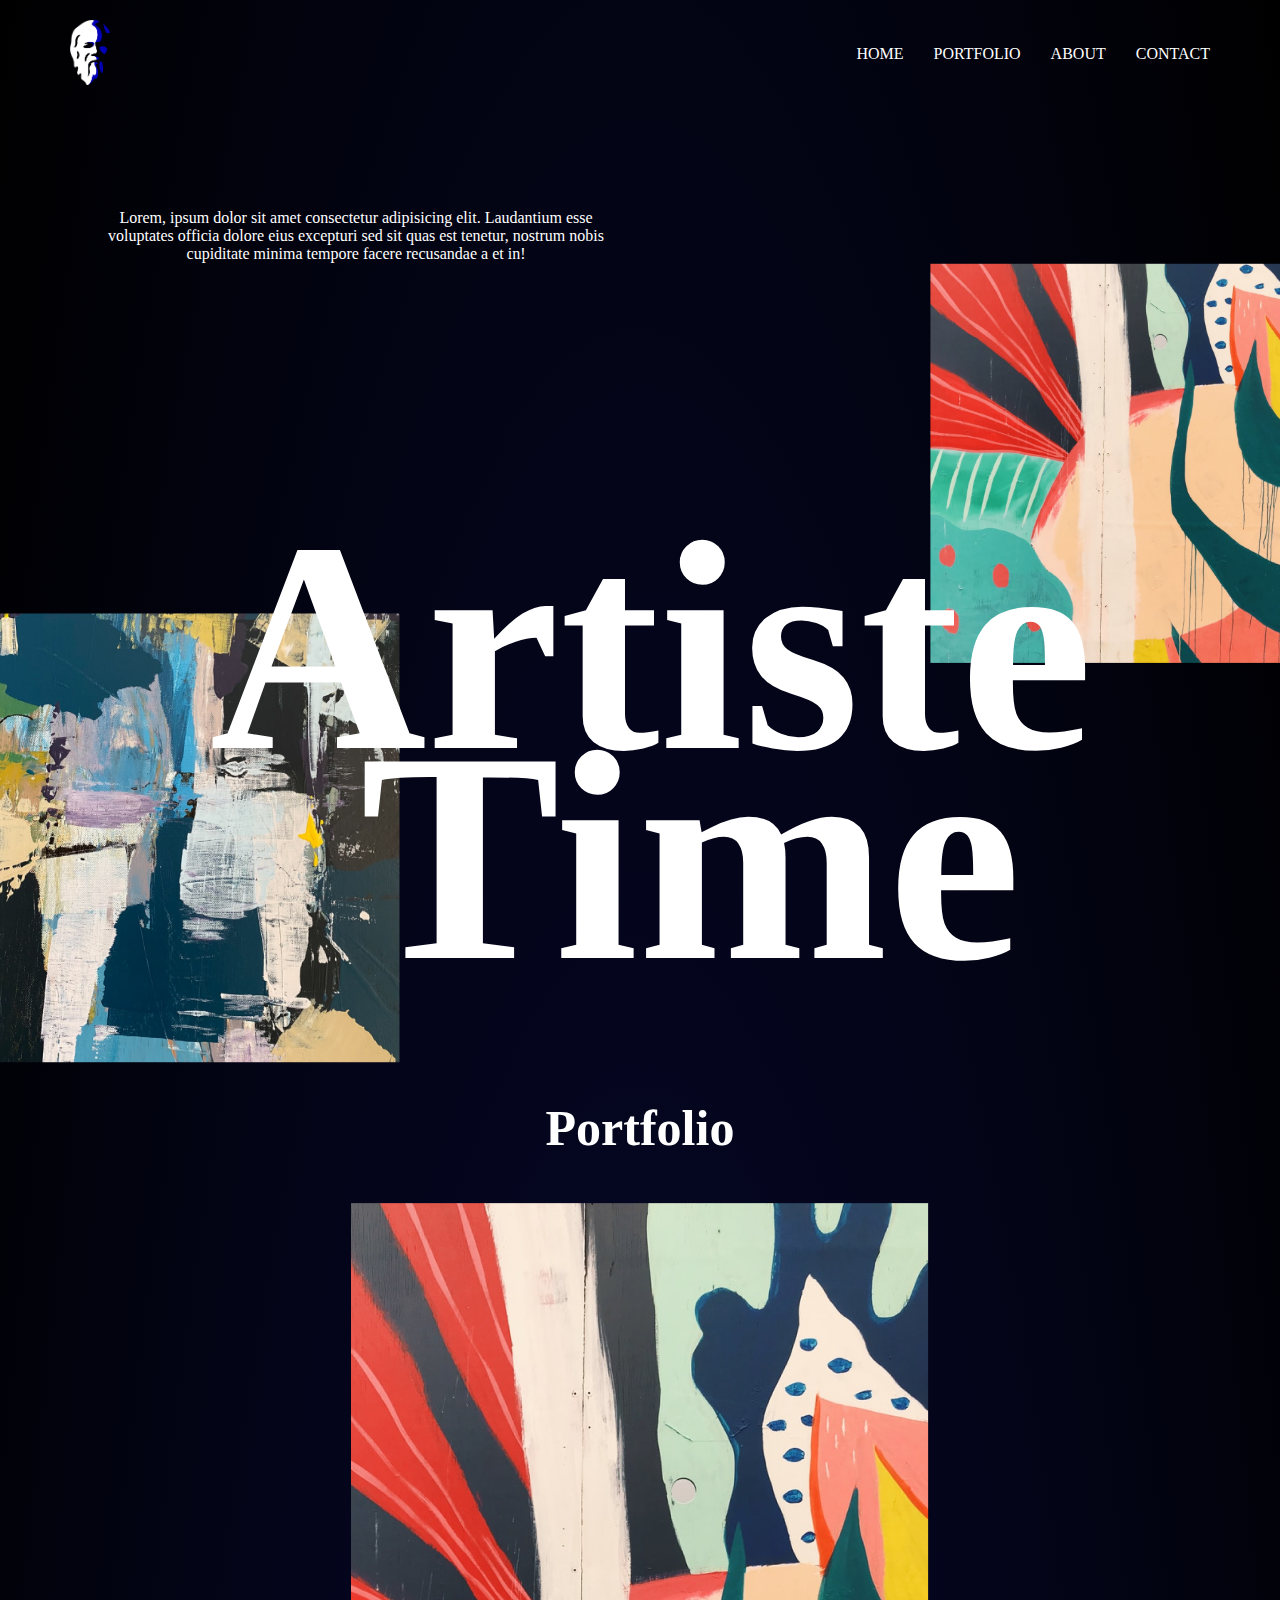
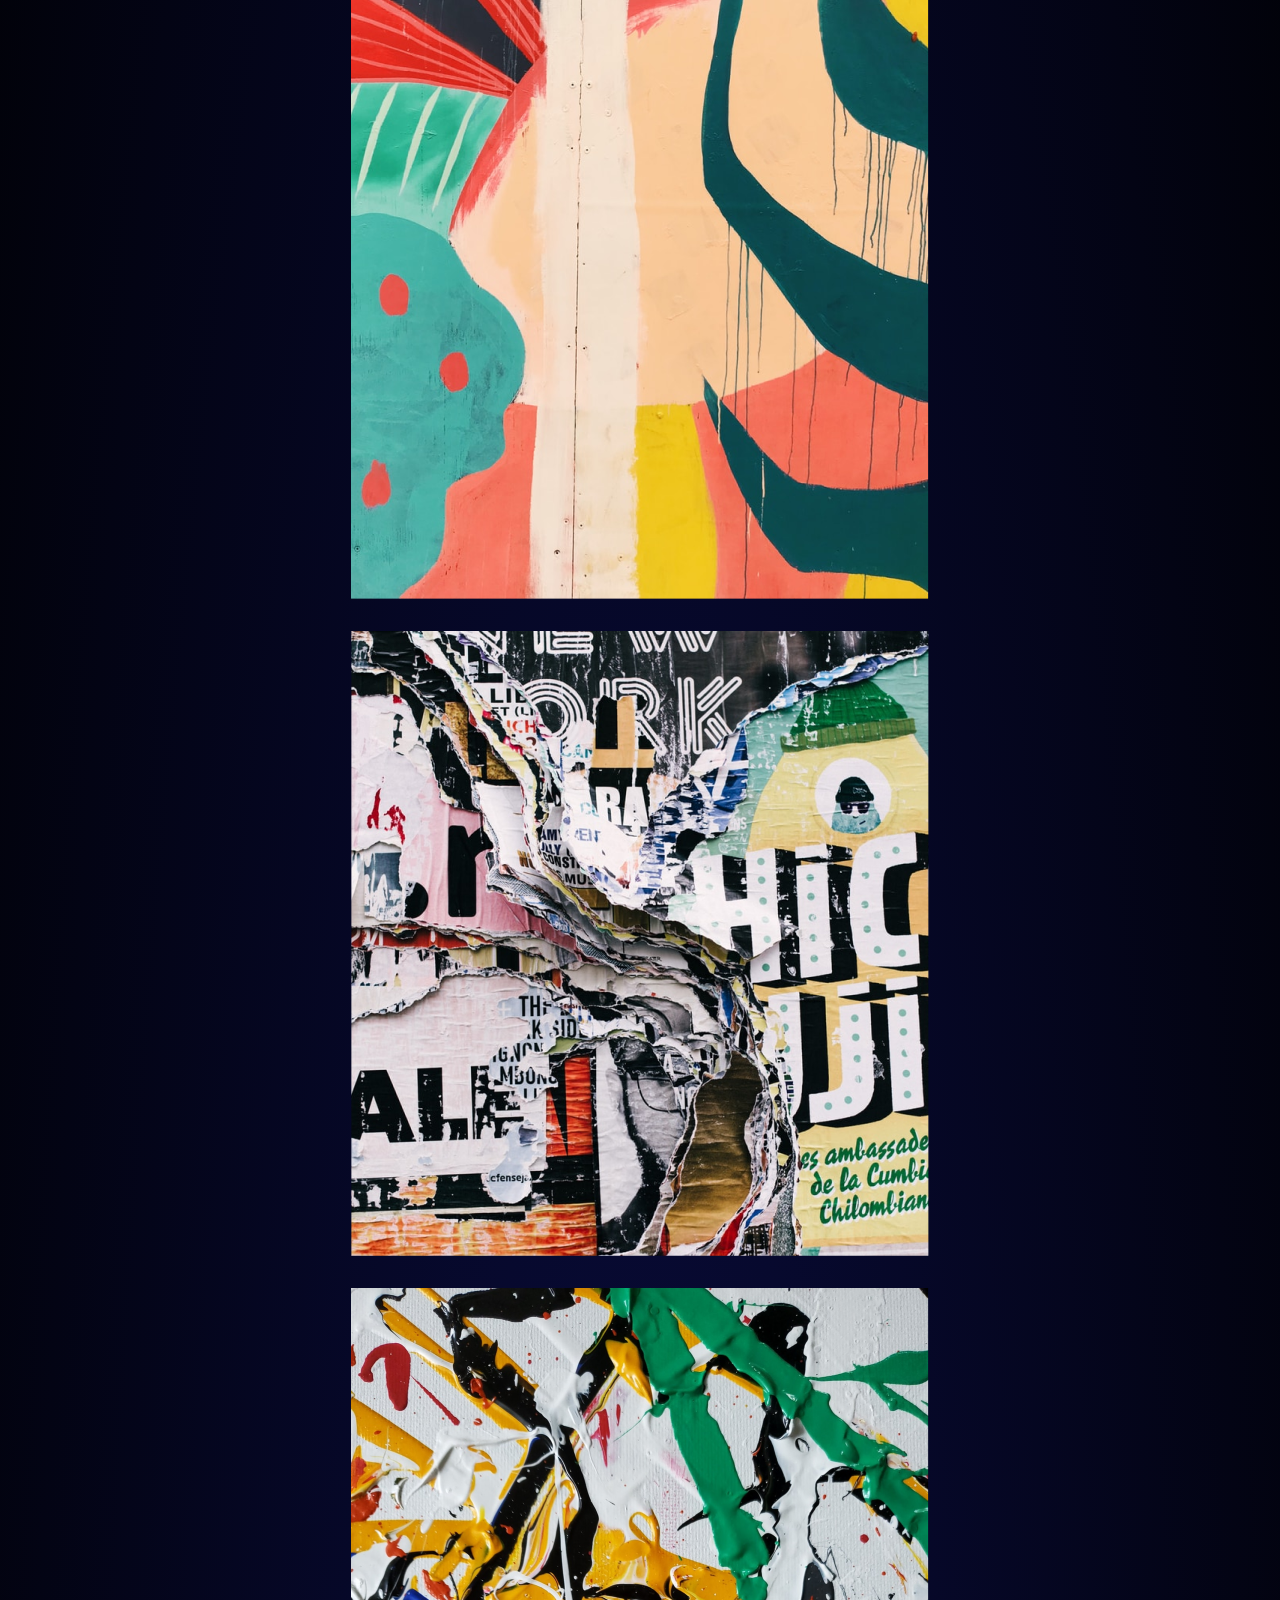
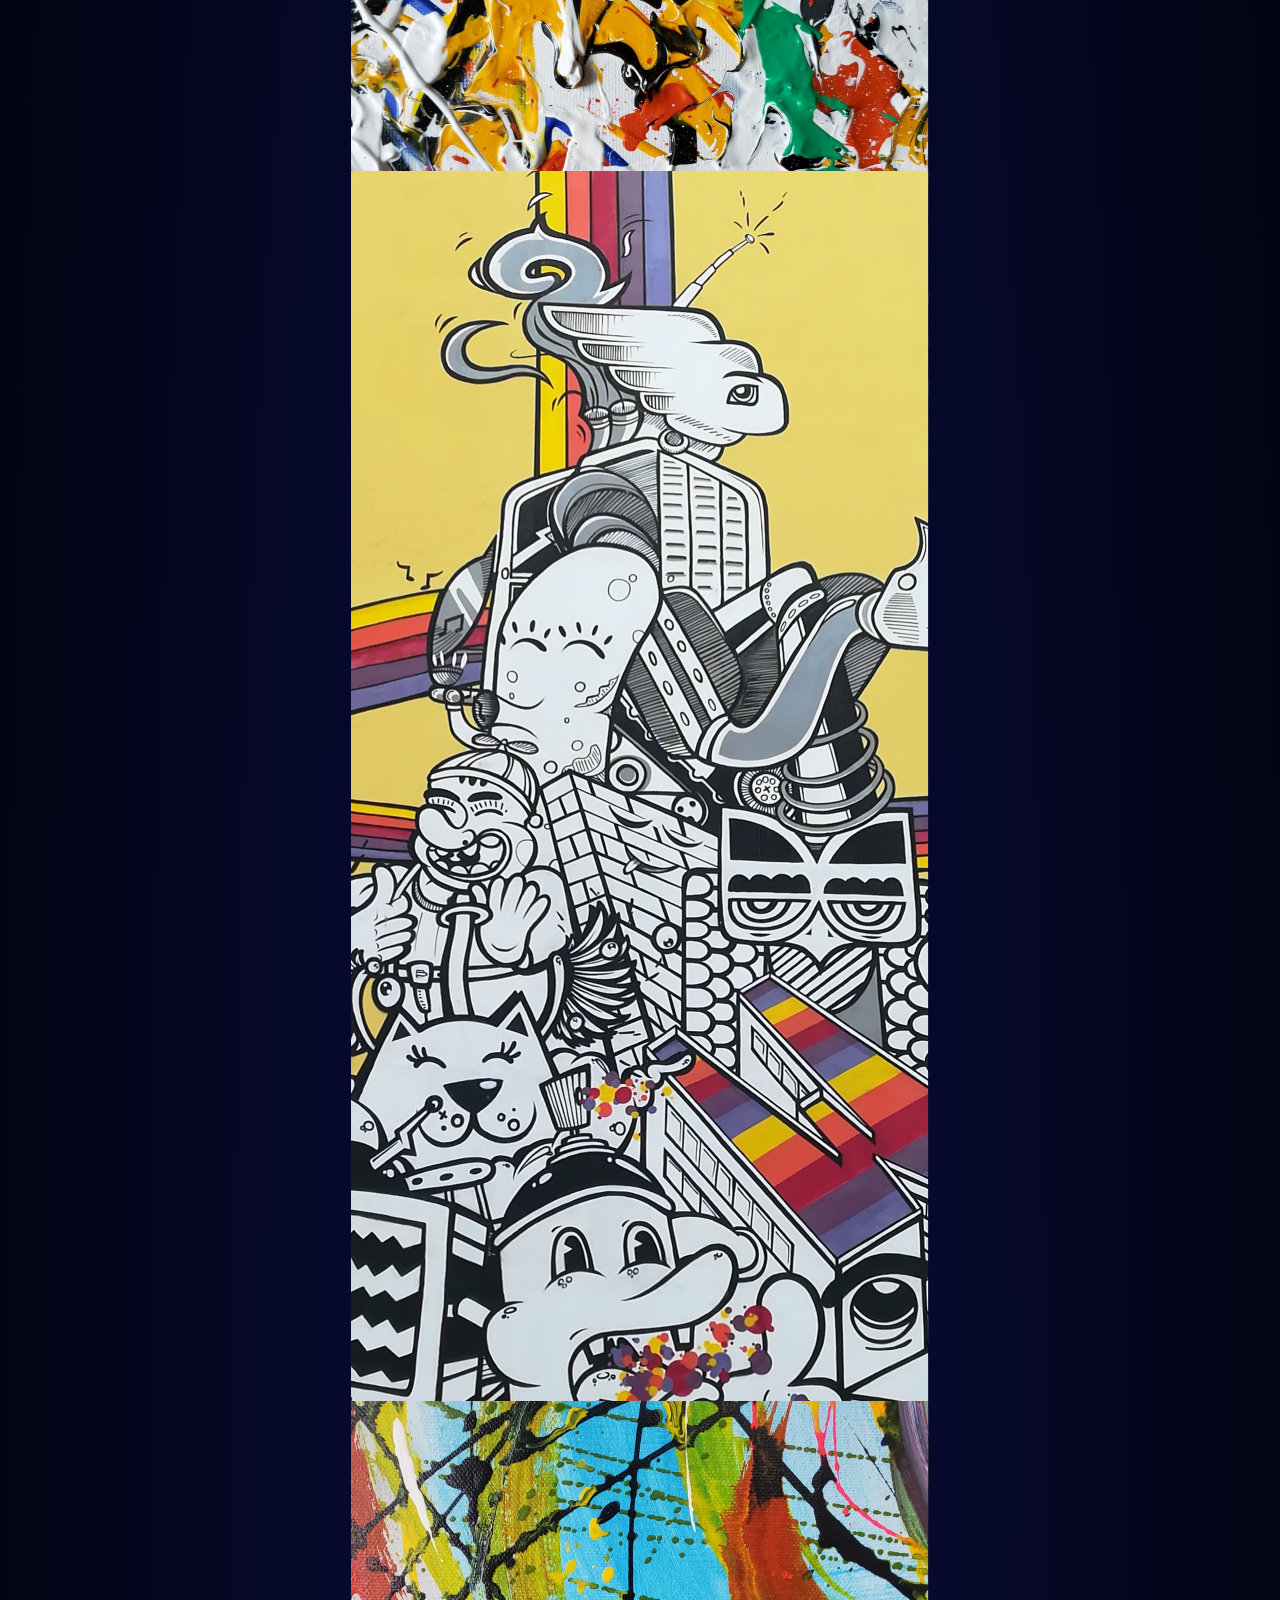
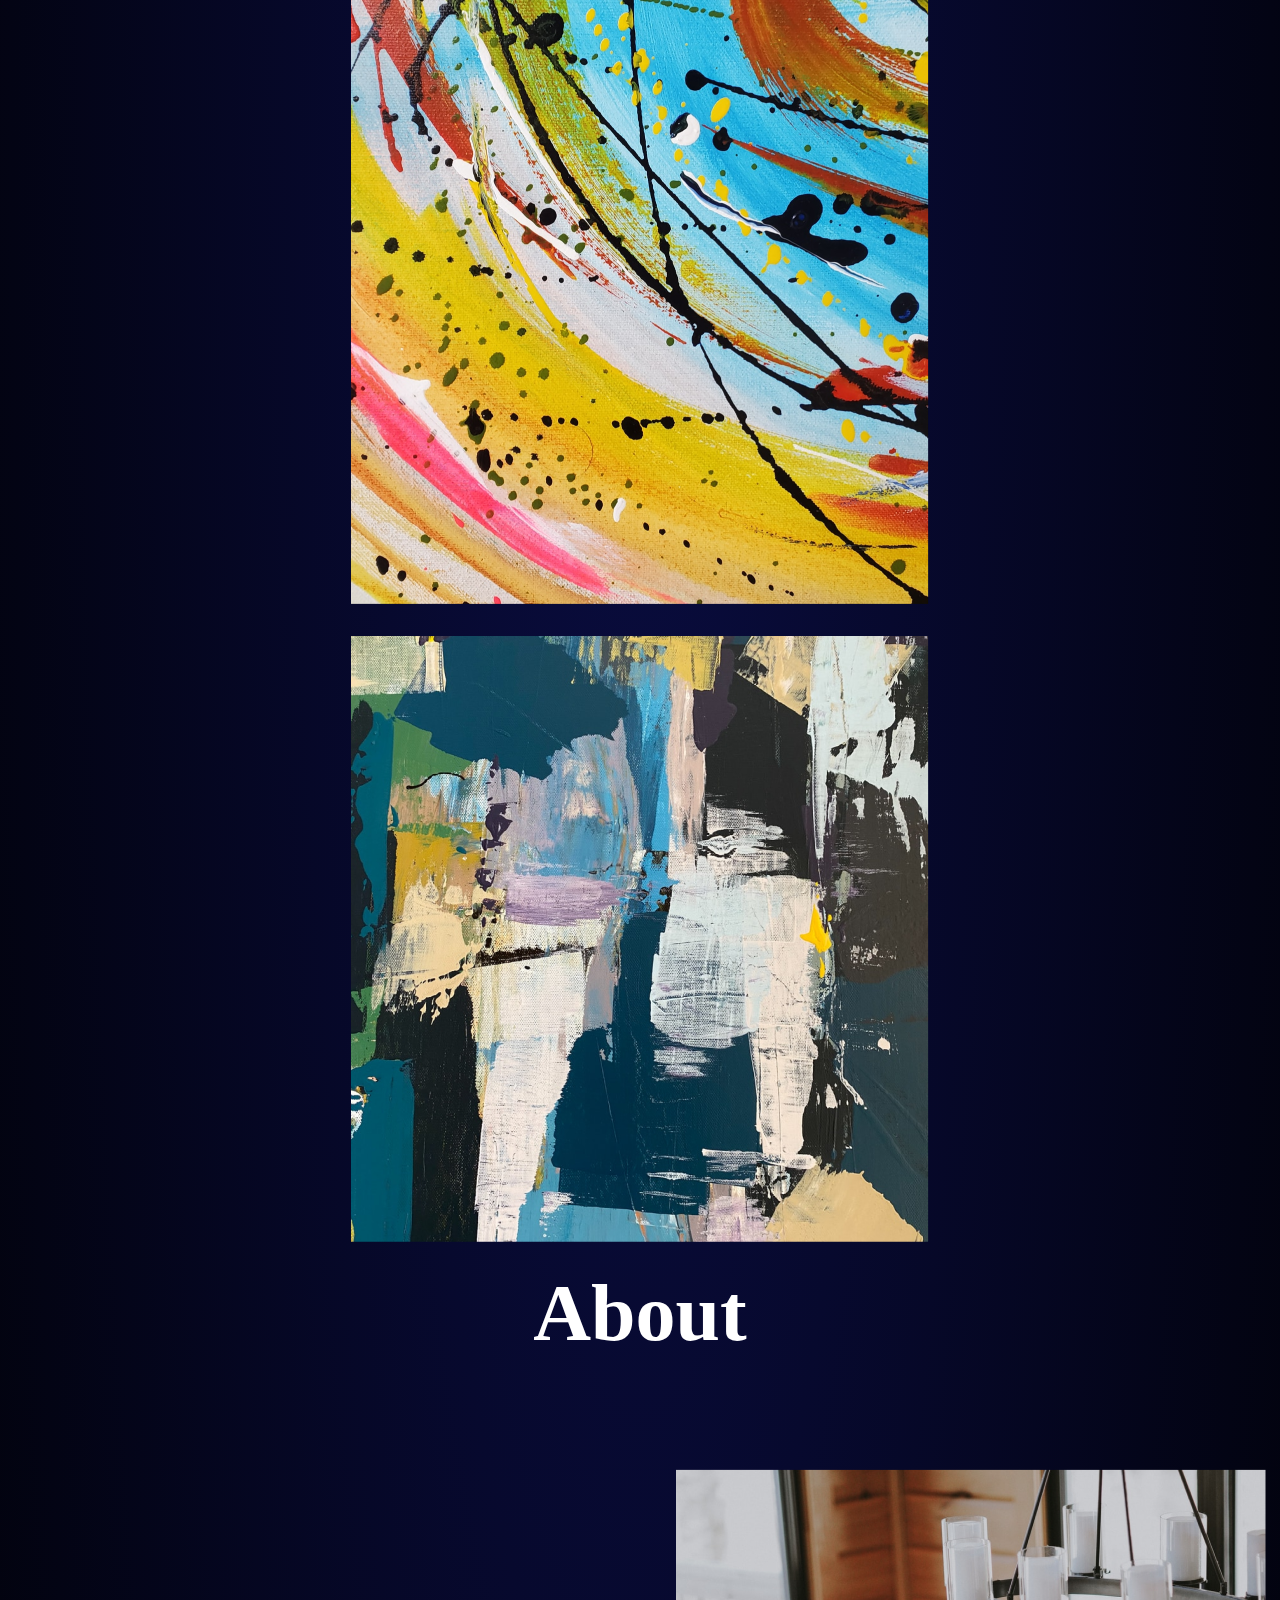
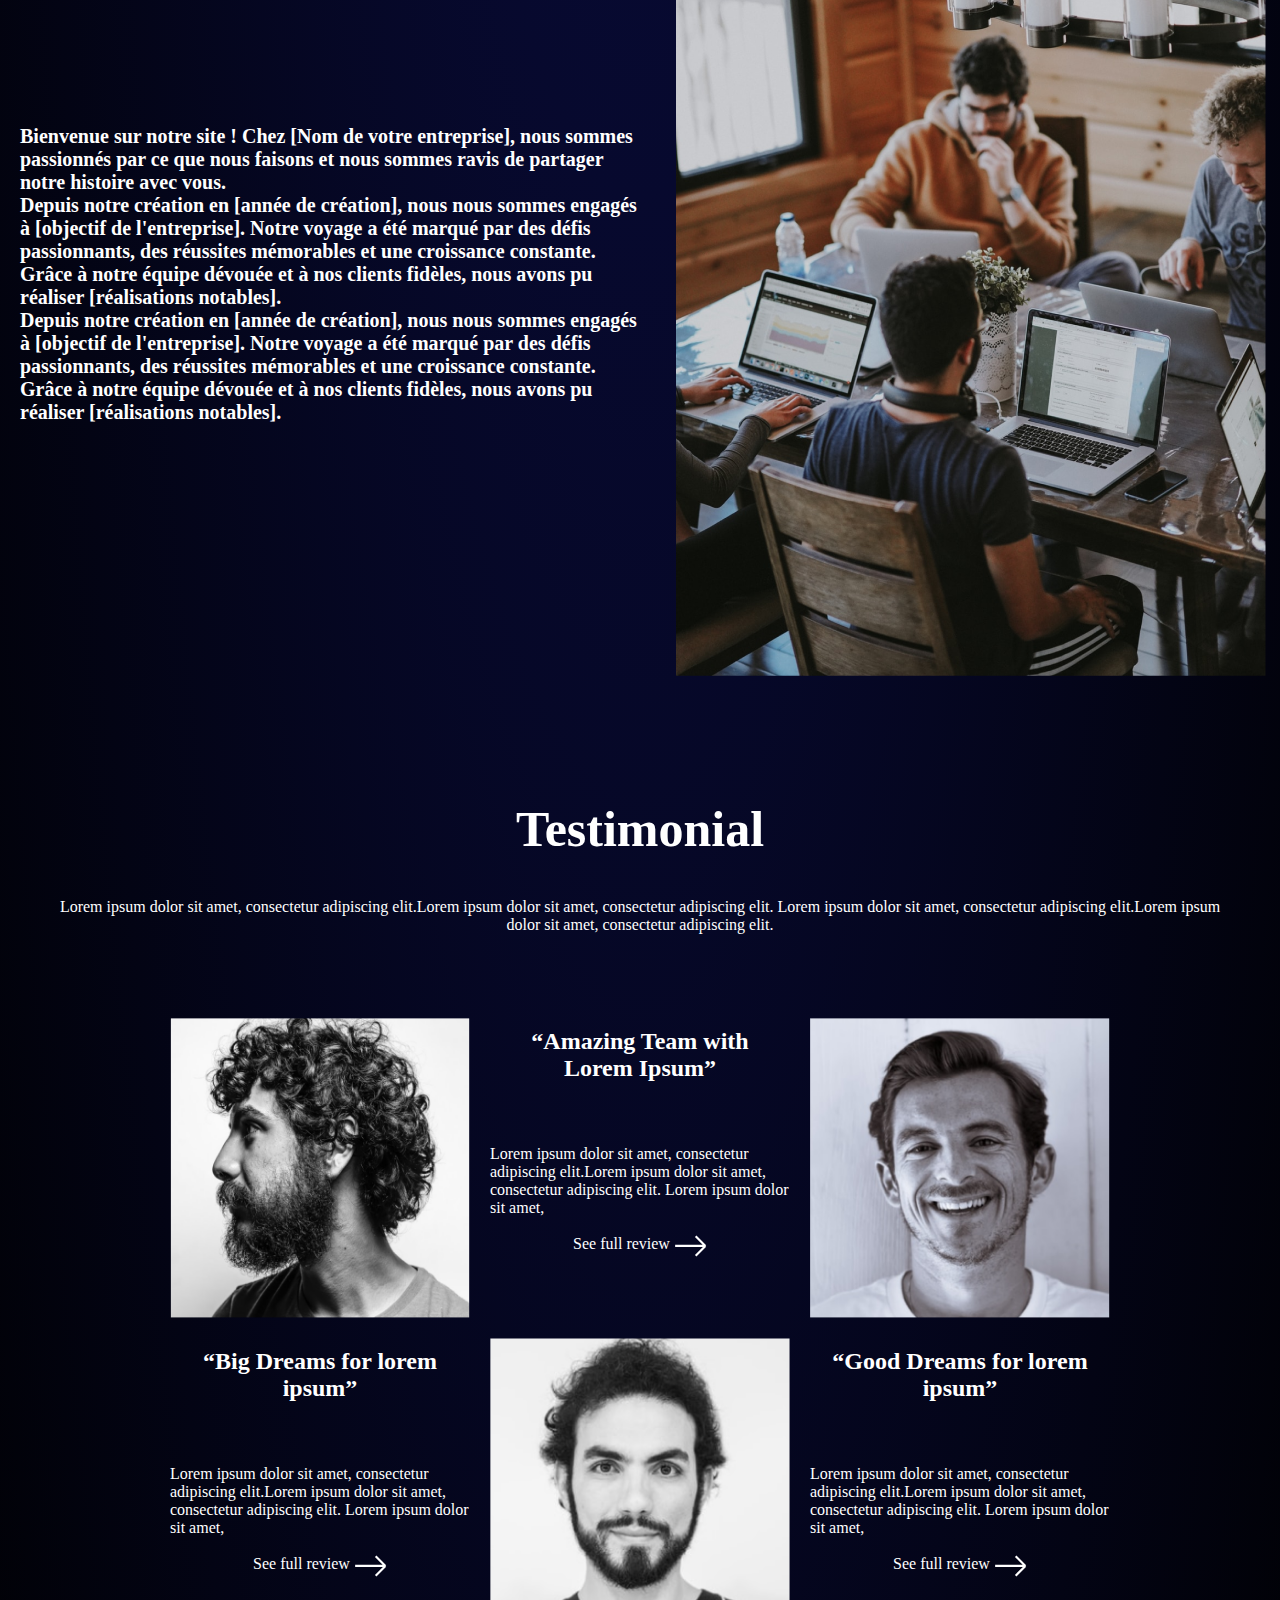
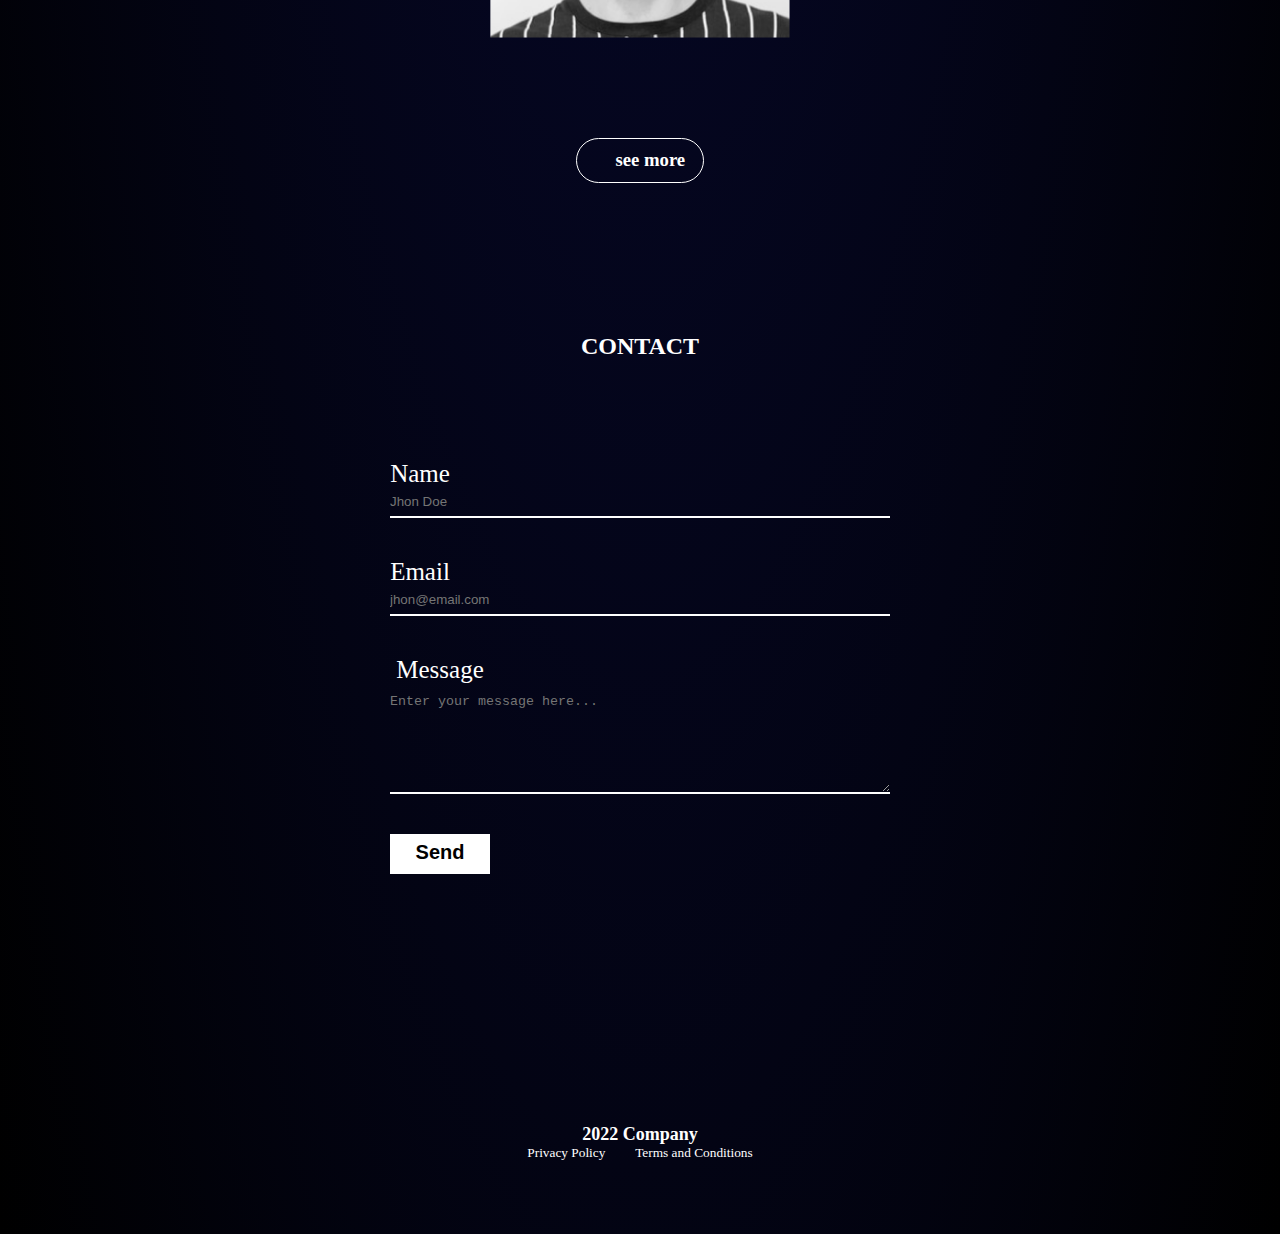
<file: index.html>
<!DOCTYPE html>
<html lang="en">
<head>
    <meta charset="UTF-8">
    <meta http-equiv="X-UA-Compatible" content="IE=edge">
    <meta name="viewport" content="width=device-width, initial-scale=1.0">
    <title>galerie artistique</title>
    <link rel="stylesheet" href="./stylee.css">
    <link rel="stylesheet" href="./styleeabt.css">
    <link rel="stylesheet" href="./styleindex.css">
    <link rel="stylesheet" href="https://cdnjs.cloudflare.com/ajax/libs/font-awesome/6.0.0-beta2/css/all.min.css" integrity="sha512-YWzhKL2whUzgiheMoBFwW8CKV4qpHQAEuvilg9FAn5VJUDwKZZxkJNuGM4XkWuk94WCrrwslk8yWNGmY1EduTA==" crossorigin="anonymous" referrerpolicy="no-referrer" />
</head>
<body>
    
    <header>
        <nav>
            <ul class='nav-bar'>
                <li class='logo'><a href='#'><img src='asset/Asset 2.png'/></a></li>
                <input type='checkbox' id='check' />
                <span class="menu">
                    <li><a href="index.html">Home</a></li>
                    <li><a href="portfolio.html">portfolio</a></li>
                    <li><a href="about.html">About</a></li>
                    <li><a href="contact.html">Contact</a></li>
                    <label for="check" class="close-menu"><i class="fas fa-times"></i></label>
                </span>
                <!-- <label for="check" class="open-menu"><i class="fas fa-bars"></i></label> -->
            </ul>
        </nav>
        </header>
        
        <section>
        <div class="parag-head">
            <p>Lorem, ipsum dolor sit amet consectetur adipisicing elit. Laudantium esse voluptates officia dolore eius
                excepturi sed sit quas est tenetur, nostrum nobis cupiditate minima tempore facere recusandae a et in!</p>
        </div>
        
        <img class="img1" src="asset/Rectangle 19.png">
        
        <div class="text-img">
        
            <img class="img2" src="asset/Rectangle 18.png">
            <h1 class="artiste" style="font-family: 'Inter';color: white;">
                Artiste
            </h1>
            <h1 class="time" style="font-family: 'Inter';color: white;">
                Time
            </h1>
        
        
    </div>
    </section>
    <section style="margin-top: 1rem" class="main-portfolio-sec">
        <div class="sec-container">
            <h1  style="color: white;font-family: 'inter';">Portfolio</h1>
            <div class="portfolio-item-bundle">
                <img class="portfolio-item" src="asset/Rectangle 1.png" alt="" />
                <img class="portfolio-item" src="asset/Rectangle 2.png" alt="" />
                <img class="portfolio-item" src="asset/Rectangle 4.png" alt="" />
                <img class="portfolio-item" style="margin-top: -22rem" src="asset/Rectangle 3.png" alt="" />
                <img class="portfolio-item" style="margin-top: -11rem" src="asset/Rectangle 5.png" alt="" />
                <img class="portfolio-item" src="asset/Rectangle 6.png" alt="" />
            </div>
        </div>
    </section>
    <h1 style="font-family: 'Inter'; color: white;font-size:500%;">About </h1>
    <section class="section_all bg-light" id="about">
        <div class="container">
          <div class="row">
            <div class="col-lg-12">
              <div class="section_title_all text-center">
                <div class="container2">
                    <div class="text">
                        <h2 class="hh2">Bienvenue sur notre site ! Chez [Nom de votre entreprise], 
                            nous sommes passionnés par ce que nous faisons et
                             nous sommes ravis de partager notre histoire avec vous.</h2>
                             <h2 class="hh2">
                             Depuis notre création en [année de création], nous nous sommes engagés 
                             à [objectif de l'entreprise]. Notre voyage a été marqué par des défis passionnants, 
                             des réussites mémorables et une croissance constante. Grâce à notre équipe dévouée et
                              à nos clients fidèles, nous avons pu réaliser [réalisations notables].</h2>
                               <h2 class="hh2">Depuis notre création en
                               [année de création], nous nous sommes engagés à [objectif de l'entreprise]. Notre voyage a
                                été marqué par des défis passionnants, des réussites mémorables et une croissance constante. 
                                Grâce à notre équipe dévouée et à nos clients fidèles, nous avons pu réaliser [réalisations notables].</h2>
                    </div>
                    <div class="image">
                        <img src="asset/Rectangle 7.png" alt="Image">
                    </div>
                
                </div>
              </div>
            </div>
          </div>
      </div></section>
    
       
             
               
<!-- partial:index.partial.html -->
<section class="testimonials-container">
    <h1  style="color: white;font-family: 'inter';">Testimonial</h1>
    <div class="flexbox-container1">
            <p class="flexbox-item1 flexbox-item-11 " >Lorem ipsum dolor sit amet, consectetur adipiscing elit.Lorem ipsum dolor sit amet, consectetur adipiscing elit. Lorem ipsum dolor sit amet, consectetur adipiscing elit.Lorem ipsum dolor sit amet, consectetur adipiscing elit.</p>
    </div>
   
    <div class="flexbox-container">
       
            <img class="flexbox-item flexbox-item-1" src="asset/Rectangle 31.png" alt="Image">
           
        
        <div class="flexbox-item flexbox-item-2">
            <h2 class="typeabt">“Amazing Team with Lorem Ipsum”</h2>
            <br>
            <p class="typeabt">Lorem ipsum dolor sit amet, consectetur
                 adipiscing elit.Lorem ipsum dolor sit 
                 amet, consectetur adipiscing elit. Lorem
                  ipsum dolor sit amet,</p>
                  <br>
                  <div class="abticon">
                  <p class="typeabt" >
                    See full review
                  </p>
                  <img src="asset/Vector 6.svg" alt="icon" style="margin-left: 5px;" ></div>
        </div>
        <img class="flexbox-item flexbox-item-3" src="asset/Rectangle 28.png" alt="Image">
    </div>
    <div class="flexbox-container">
        <div class="flexbox-item flexbox-item-1">
            <h2 class="typeabt">“Big Dreams for lorem ipsum”</h2>
            <br>
           <p class="typeabt">Lorem ipsum dolor sit amet, consectetur
            adipiscing elit.Lorem ipsum dolor sit 
            amet, consectetur adipiscing elit. Lorem
             ipsum dolor sit amet,</p>
             <br>
             <div class="abticon">
                <p class="typeabt" >
                  See full review
                </p>
                <img src="asset/Vector 6.svg" alt="icon" style="margin-left: 5px;" ></div>
           
        </div>
        <img class="flexbox-item flexbox-item-2" src="asset/Rectangle 26.png" alt="Image">
        <div class="flexbox-item flexbox-item-3">
            <h2 class="typeabt">“Good Dreams for lorem ipsum”</h2>
            <br>
           <p class="typeabt">Lorem ipsum dolor sit amet, 
            consectetur adipiscing 
            elit.Lorem ipsum dolor sit amet, 
            consectetur adipiscing elit.
             Lorem ipsum dolor sit amet,</p>
             <br>
             <div class="abticon">
                <p class="typeabt" >
                  See full review
                </p>
                <img src="asset/Vector 6.svg" alt="icon" style="margin-left: 5px;" ></div>
            
        </div>
        
    </div>
   
    <dive style="border: 1px solid white; width: 10vw; height: 5vh;display: flex;; margin-top: 10vh;border-radius: 3rem;align-self: center; align-items: center; text-align: center;  " ><h3 style="margin-left: 2.4rem;" >see more</h3></dive>
    
    <div class="padd"></div>

</section>
<section class="contact-section">
    <h2 class="portfolio-title" style="font-family: 'Inter';color: white;">CONTACT</h2>
    <div class="padd"></div>

    <form>
        <label for="name">Name</label>
        <input type="text" id="name" placeholder="Jhon Doe">

        <label for="email">Email</label>
        <input type="email" id="email" placeholder="jhon@email.com">

        <label class="lebbel" for="message">Message</label>
        <textarea id="message" placeholder="Enter your message here..."></textarea>

        <input class="submit" type="submit" value="Send">
    </form>

</section>
<div class="padd"></div>
<div class="padd"></div>
        <footer >
            <div class="flexbox-container">
             <div class="flexbox-item flexbox-item-1">
               <h4 style="color: white;font-size: large;">2022 Company</h4>
               
               <pre style="font-family: 'Inter'; color: white; font-size: smaller;">Privacy Policy         Terms and Conditions</pre>
             </div>
            </div>
            
              
             </div>
           </footer>
</body>
</html>
</file>
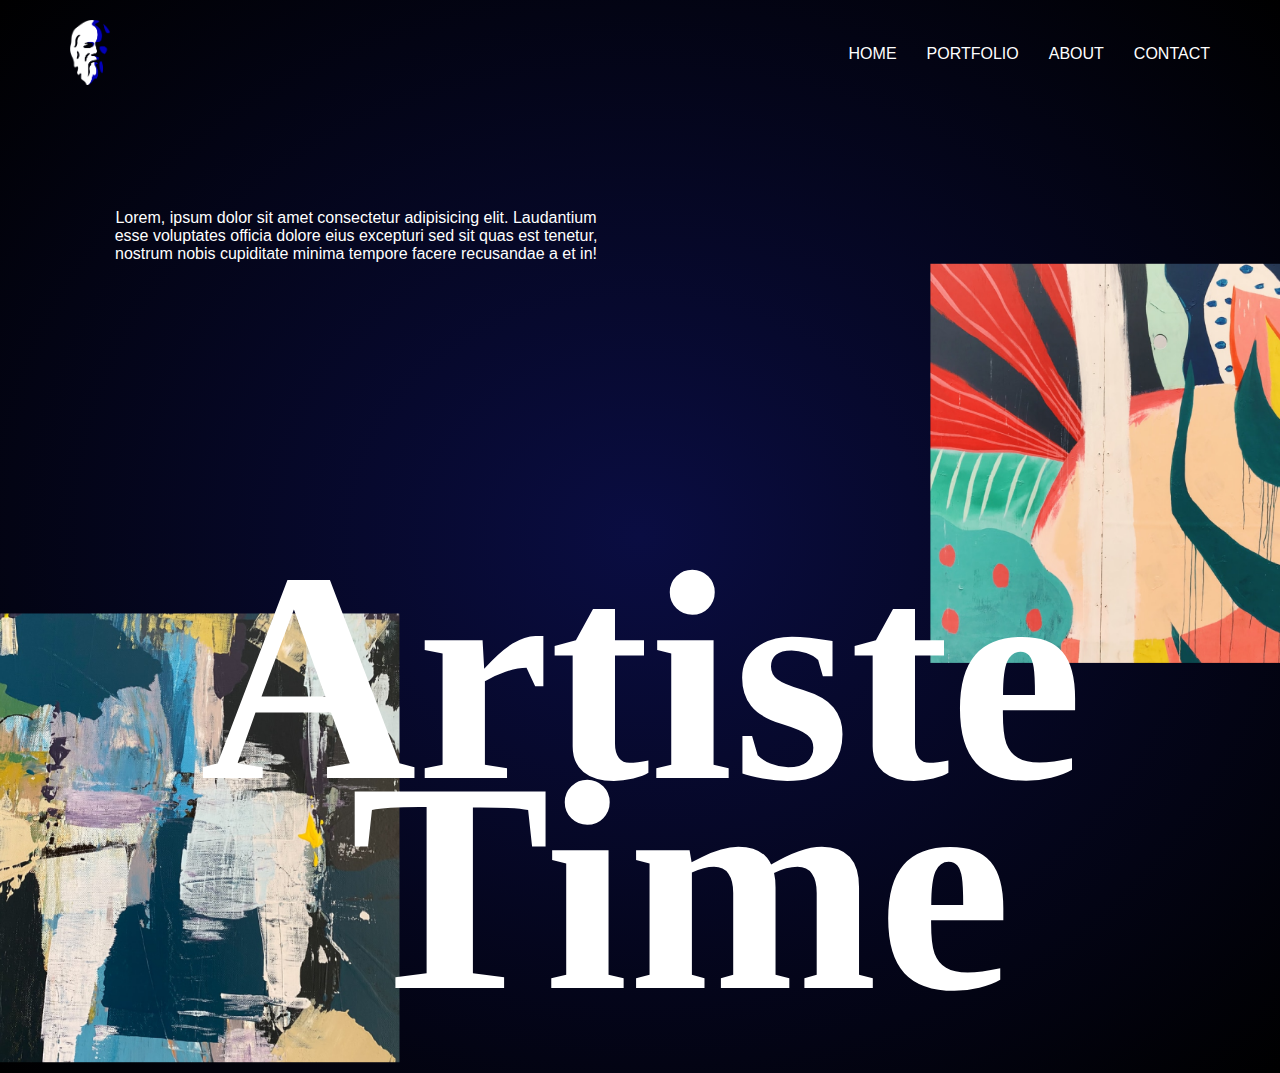
<file: site/index.html>
<!DOCTYPE html>
<html lang="en">
<head>
    <meta charset="UTF-8">
    <meta http-equiv="X-UA-Compatible" content="IE=edge">
    <meta name="viewport" content="width=device-width, initial-scale=1.0">
    <link rel="stylesheet" href="./stylee.css">
    <link rel="stylesheet" href="https://cdnjs.cloudflare.com/ajax/libs/font-awesome/6.0.0-beta2/css/all.min.css" integrity="sha512-YWzhKL2whUzgiheMoBFwW8CKV4qpHQAEuvilg9FAn5VJUDwKZZxkJNuGM4XkWuk94WCrrwslk8yWNGmY1EduTA==" crossorigin="anonymous" referrerpolicy="no-referrer" />
</head>
<body>
    
    <header>
        <nav>
            <ul class='nav-bar'>
                <li class='logo'><a href='#'><img src='asset/Asset 2.png'/></a></li>
                <input type='checkbox' id='check' />
                <span class="menu">
                    <li><a href="index.html">Home</a></li>
                    <li><a href="portfolio.html">portfolio</a></li>
                    <li><a href="about.html">About</a></li>
                    <li><a href="contact.html">Contact</a></li>
                    <label for="check" class="close-menu"><i class="fas fa-times"></i></label>
                </span>
                <label for="check" class="open-menu"><i class="fas fa-bars"></i></label>
            </ul>
        </nav>
        </header>
        <div class="parag-head">
            <p>Lorem, ipsum dolor sit amet consectetur adipisicing elit. Laudantium esse voluptates officia dolore eius
                excepturi sed sit quas est tenetur, nostrum nobis cupiditate minima tempore facere recusandae a et in!</p>
        </div>
        
        <img class="img1" src="asset/Rectangle 19.png">
         
        <div class="text-img">
        
            <img class="img2" src="asset/Rectangle 18.png">
            <h1 class="artiste">
                Artiste
            </h1>
            <h1 class="time">
                Time
            </h1>
        
        </div>
       
</body>
</html>
</file>
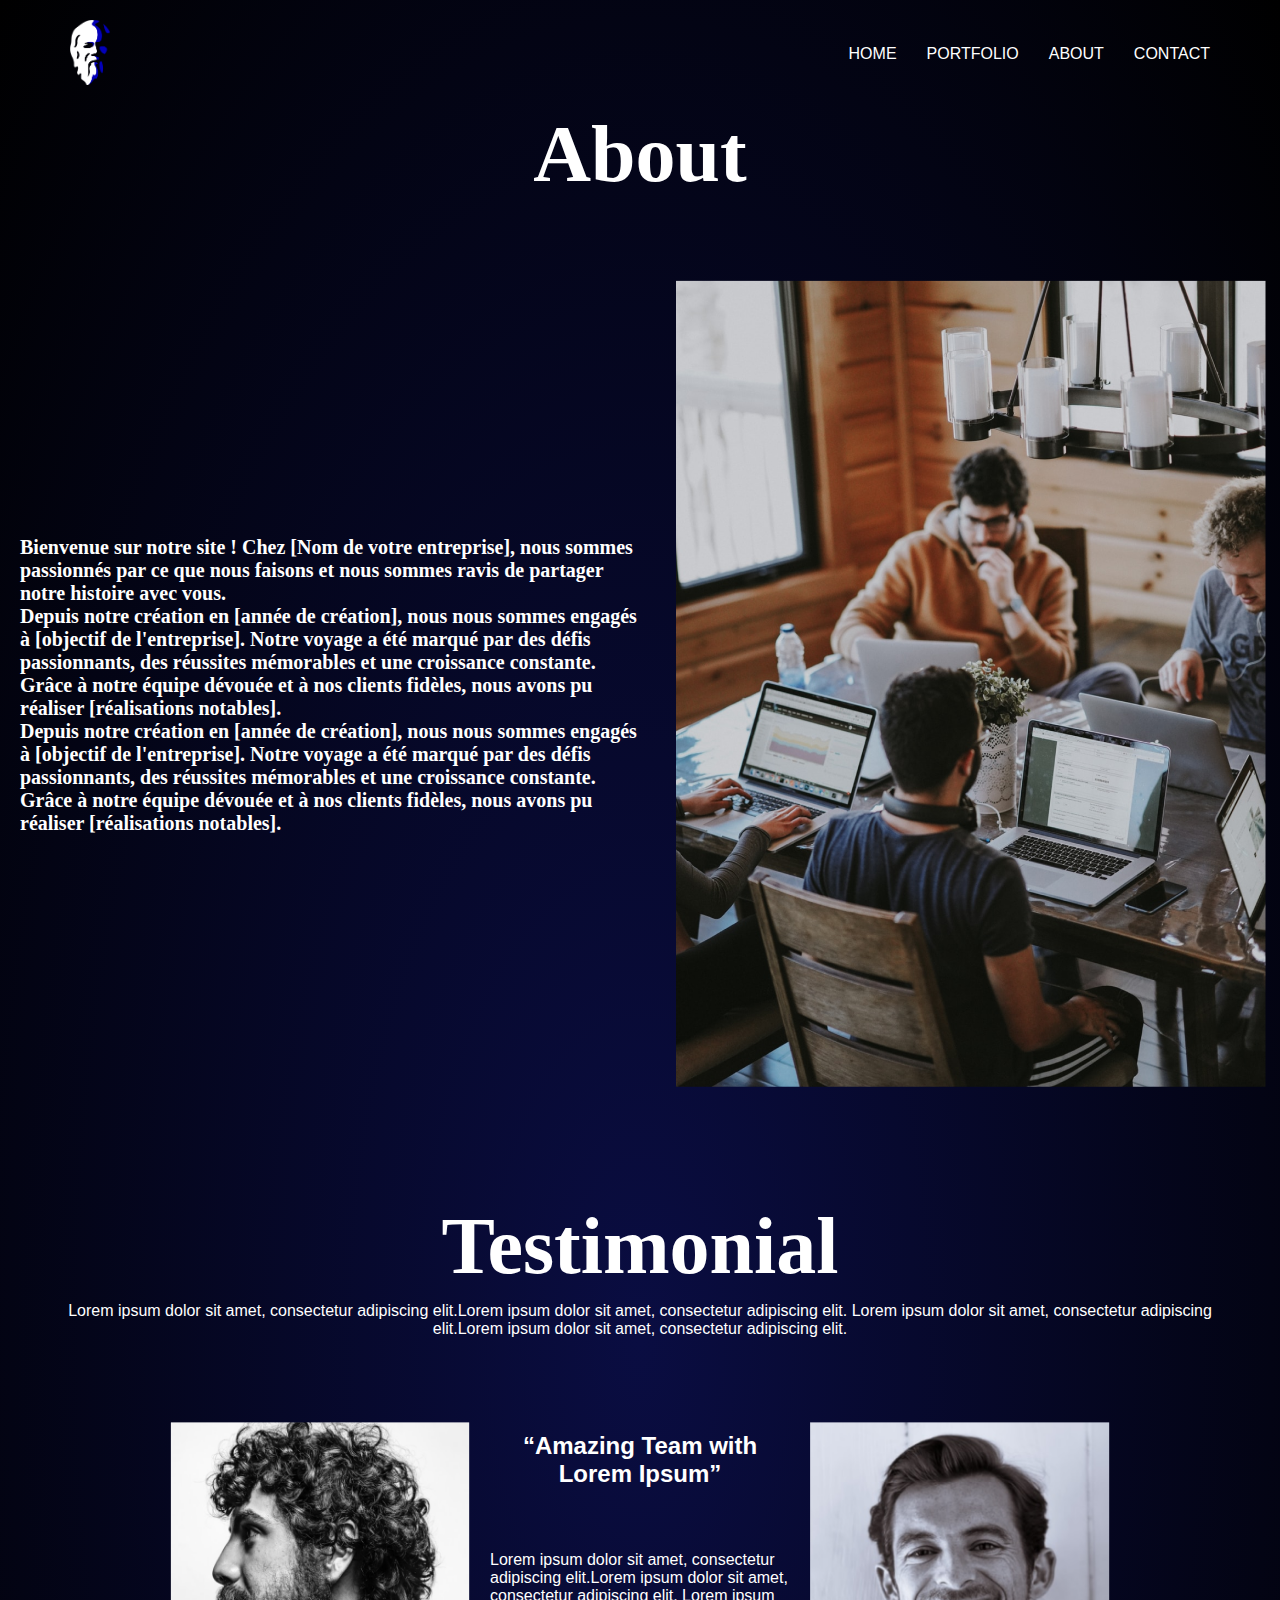
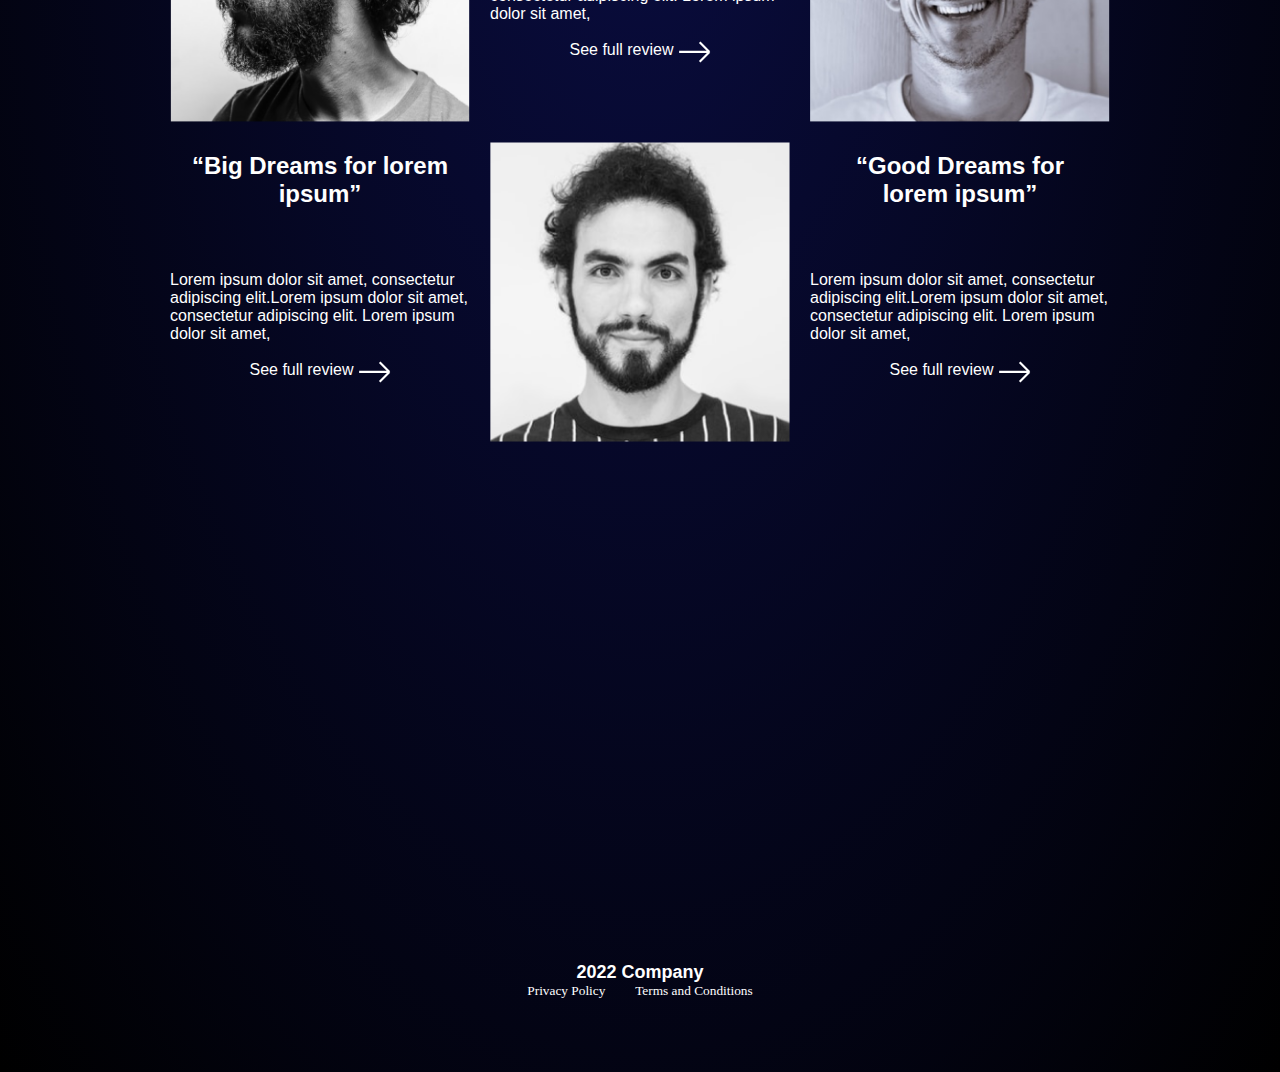
<file: about.html>
<!DOCTYPE html>
<html lang="en">
<head>
    <meta charset="UTF-8">
    <meta http-equiv="X-UA-Compatible" content="IE=edge">
    <meta name="viewport" content="width=device-width, initial-scale=1.0">
    <link rel="stylesheet" href="./styleeabt.css">
    <link rel="stylesheet" href="./styleeh1.css">
     <link rel="stylesheet" href="https://cdnjs.cloudflare.com/ajax/libs/font-awesome/6.0.0-beta2/css/all.min.css" integrity="sha512-YWzhKL2whUzgiheMoBFwW8CKV4qpHQAEuvilg9FAn5VJUDwKZZxkJNuGM4XkWuk94WCrrwslk8yWNGmY1EduTA==" crossorigin="anonymous" referrerpolicy="no-referrer" />
</head>
<body>
    
    <header>
        <nav>
            <ul class='nav-bar'>
                <li class='logo'><a href='#'><img src='asset/Asset 2.png'/></a></li>
                <input type='checkbox' id='check' />
                <span class="menu">
                    <li><a href="index.html">Home</a></li>
                    <li><a href="portfolio.html">portfolio</a></li>
                    <li><a href="about.html">About</a></li>
                    <li><a href="contact.html">Contact</a></li>
                    <label for="check" class="close-menu"><i class="fas fa-times"></i></label>
                </span>
                <!-- <label for="check" class="open-menu"><i class="fas fa-bars"></i></label> -->
            </ul>
        </nav>
        <h1 style="font-family: 'Inter'; color: white;font-size:500%;">About </h1>

        </header>

        <section class="section_all bg-light" id="about">
            <div class="container">
              <div class="row">
                <div class="col-lg-12">
                  <div class="section_title_all text-center">
                    <div class="container2">
                        <div class="text">
                            <h2 class="hh2">Bienvenue sur notre site ! Chez [Nom de votre entreprise], 
                                nous sommes passionnés par ce que nous faisons et
                                 nous sommes ravis de partager notre histoire avec vous.</h2>
                                 <h2 class="hh2">
                                 Depuis notre création en [année de création], nous nous sommes engagés 
                                 à [objectif de l'entreprise]. Notre voyage a été marqué par des défis passionnants, 
                                 des réussites mémorables et une croissance constante. Grâce à notre équipe dévouée et
                                  à nos clients fidèles, nous avons pu réaliser [réalisations notables].</h2>
                                   <h2 class="hh2">Depuis notre création en
                                   [année de création], nous nous sommes engagés à [objectif de l'entreprise]. Notre voyage a
                                    été marqué par des défis passionnants, des réussites mémorables et une croissance constante. 
                                    Grâce à notre équipe dévouée et à nos clients fidèles, nous avons pu réaliser [réalisations notables].</h2>
                        </div>
                        <div class="image">
                            <img src="asset/Rectangle 7.png" alt="Image">
                        </div>
                    
                    </div>
                  </div>
                </div>
              </div>
          </div></section>
        
           
                 
                   
  <!-- partial:index.partial.html -->
    <section class="testimonials-container">
        <h1  class="h01">Testimonial</h1>
        <div class="flexbox-container1">
                <p class="flexbox-item1 flexbox-item-11 " >Lorem ipsum dolor sit amet, consectetur adipiscing elit.Lorem ipsum dolor sit amet, consectetur adipiscing elit. Lorem ipsum dolor sit amet, consectetur adipiscing elit.Lorem ipsum dolor sit amet, consectetur adipiscing elit.</p>
        </div>
       
        <div class="flexbox-container">
           
                <img class="flexbox-item flexbox-item-1" src="asset/Rectangle 31.png" alt="Image">
               
            
            <div class="flexbox-item flexbox-item-2">
                <h2 class="typeabt">“Amazing Team with Lorem Ipsum”</h2>
                <br>
                <p class="typeabt">Lorem ipsum dolor sit amet, consectetur
                     adipiscing elit.Lorem ipsum dolor sit 
                     amet, consectetur adipiscing elit. Lorem
                      ipsum dolor sit amet,</p>
                      <br>
                      <div class="abticon">
                      <p class="typeabt" >
                        See full review
                      </p>
                      <img src="asset/Vector 6.svg" alt="icon" style="margin-left: 5px;" ></div>
            </div>
            <img class="flexbox-item flexbox-item-3" src="asset/Rectangle 28.png" alt="Image">
        </div>
        <div class="flexbox-container">
            <div class="flexbox-item flexbox-item-1">
                <h2 class="typeabt">“Big Dreams for lorem ipsum”</h2>
                <br>
               <p class="typeabt">Lorem ipsum dolor sit amet, consectetur
                adipiscing elit.Lorem ipsum dolor sit 
                amet, consectetur adipiscing elit. Lorem
                 ipsum dolor sit amet,</p>
                 <br>
                 <div class="abticon">
                    <p class="typeabt" >
                      See full review
                    </p>
                    <img src="asset/Vector 6.svg" alt="icon" style="margin-left: 5px;" ></div>
               
            </div>
            <img class="flexbox-item flexbox-item-2" src="asset/Rectangle 26.png" alt="Image">
            <div class="flexbox-item flexbox-item-3">
                <h2 class="typeabt">“Good Dreams for lorem ipsum”</h2>
                <br>
               <p class="typeabt">Lorem ipsum dolor sit amet, 
                consectetur adipiscing 
                elit.Lorem ipsum dolor sit amet, 
                consectetur adipiscing elit.
                 Lorem ipsum dolor sit amet,</p>
                 <br>
                 <div class="abticon">
                    <p class="typeabt" >
                      See full review
                    </p>
                    <img src="asset/Vector 6.svg" alt="icon" style="margin-left: 5px;" ></div>
                
            </div>
        </div>
        <div class="padd"></div>
    <div class="padd"></div> <div class="padd"></div>
    </section>
    
    <footer style="margin-top: 200px;">
      <div class="flexbox-container">
       <div class="flexbox-item flexbox-item-1">
         <h4 style="color: white;font-size: large;">2022 Company</h4>
         
         <pre style="font-family: 'Inter'; color: white; font-size: smaller;">Privacy Policy         Terms and Conditions</pre>
       </div>
      </div>
      
        
       </div>
     </footer>
   
</body>
</html>
</file>
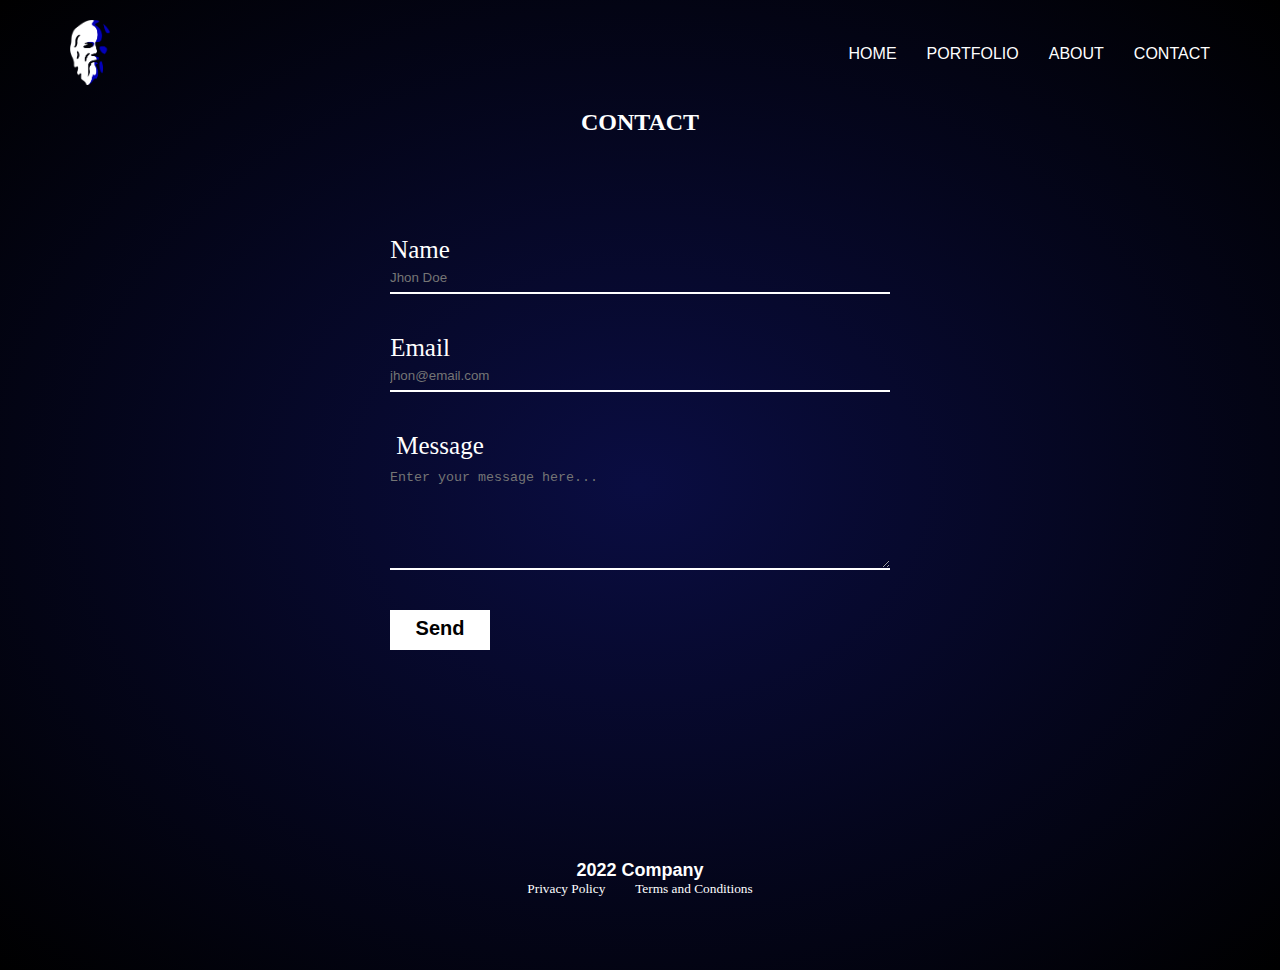
<file: contact.html>
<!DOCTYPE html>
<html lang="en">
<head>
    <meta charset="UTF-8">
    <meta http-equiv="X-UA-Compatible" content="IE=edge">
    <meta name="viewport" content="width=device-width, initial-scale=1.0">
    <link rel="stylesheet" href="stylee.css">
    <link rel="stylesheet" href="styleeabt.css">
    <link rel="stylesheet" href="https://cdnjs.cloudflare.com/ajax/libs/font-awesome/6.0.0-beta2/css/all.min.css" integrity="sha512-YWzhKL2whUzgiheMoBFwW8CKV4qpHQAEuvilg9FAn5VJUDwKZZxkJNuGM4XkWuk94WCrrwslk8yWNGmY1EduTA==" crossorigin="anonymous" referrerpolicy="no-referrer" />
</head>
<body>
    
    <header>
        <nav>
            <ul class='nav-bar'>
                <li class='logo'><a href='#'><img src='asset/Asset 2.png'/></a></li>
                <input type='checkbox' id='check' />
                <span class="menu">
                    <li><a href="index.html">Home</a></li>
                    <li><a href="portfolio.html">portfolio</a></li>
                    <li><a href="about.html">About</a></li>
                    <li><a href="contact.html">Contact</a></li>
                    <label for="check" class="close-menu"><i class="fas fa-times"></i></label>
                </span>
                <!-- <label for="check" class="open-menu"><i class="fas fa-bars"></i></label> -->
            </ul>
        </nav>
        </header>

        <section class="contact-section">
          <h2 class="portfolio-title" style="font-family: 'Inter';color: white;">CONTACT</h2>
          <div class="padd"></div>
  
          <form>
              <label for="name">Name</label>
              <input type="text" id="name" placeholder="Jhon Doe">
  
              <label for="email">Email</label>
              <input type="email" id="email" placeholder="jhon@email.com">
  
              <label class="lebbel" for="message">Message</label>
              <textarea id="message" placeholder="Enter your message here..."></textarea>
  
              <input class="submit" type="submit" value="Send">
          </form>
  
      </section>
      <footer style="margin-top: 200px;">
        <div class="flexbox-container">
         <div class="flexbox-item flexbox-item-1">
           <h4 style="color: white;font-size: large;">2022 Company</h4>
           
           <pre style="font-family: 'Inter'; color: white; font-size: smaller;">Privacy Policy         Terms and Conditions</pre>
         </div>
        </div>
        
         
       </footer>
       <!-- <div class="login-box">
    <h2>Contact</h2>
    <form>
      <div class="user-box">
        <input type="text" name="Name" required="Name">
        <label>Name</label>
      </div>
      <div class="user-box">
        <input type="email" name="Email" required="email@mail.com">
        <label>Email</label>
      </div>
      <div class="user-box">
        <input type="Message" name="text" required="Message">
        <label>Message</label>
      </div>
      <a href="#">
        <span></span>           
        <span></span>
        <span></span>
        <span></span>
        SEND
      </a>
    </form>
  </div>-->
       
</body>
</html>
</file>
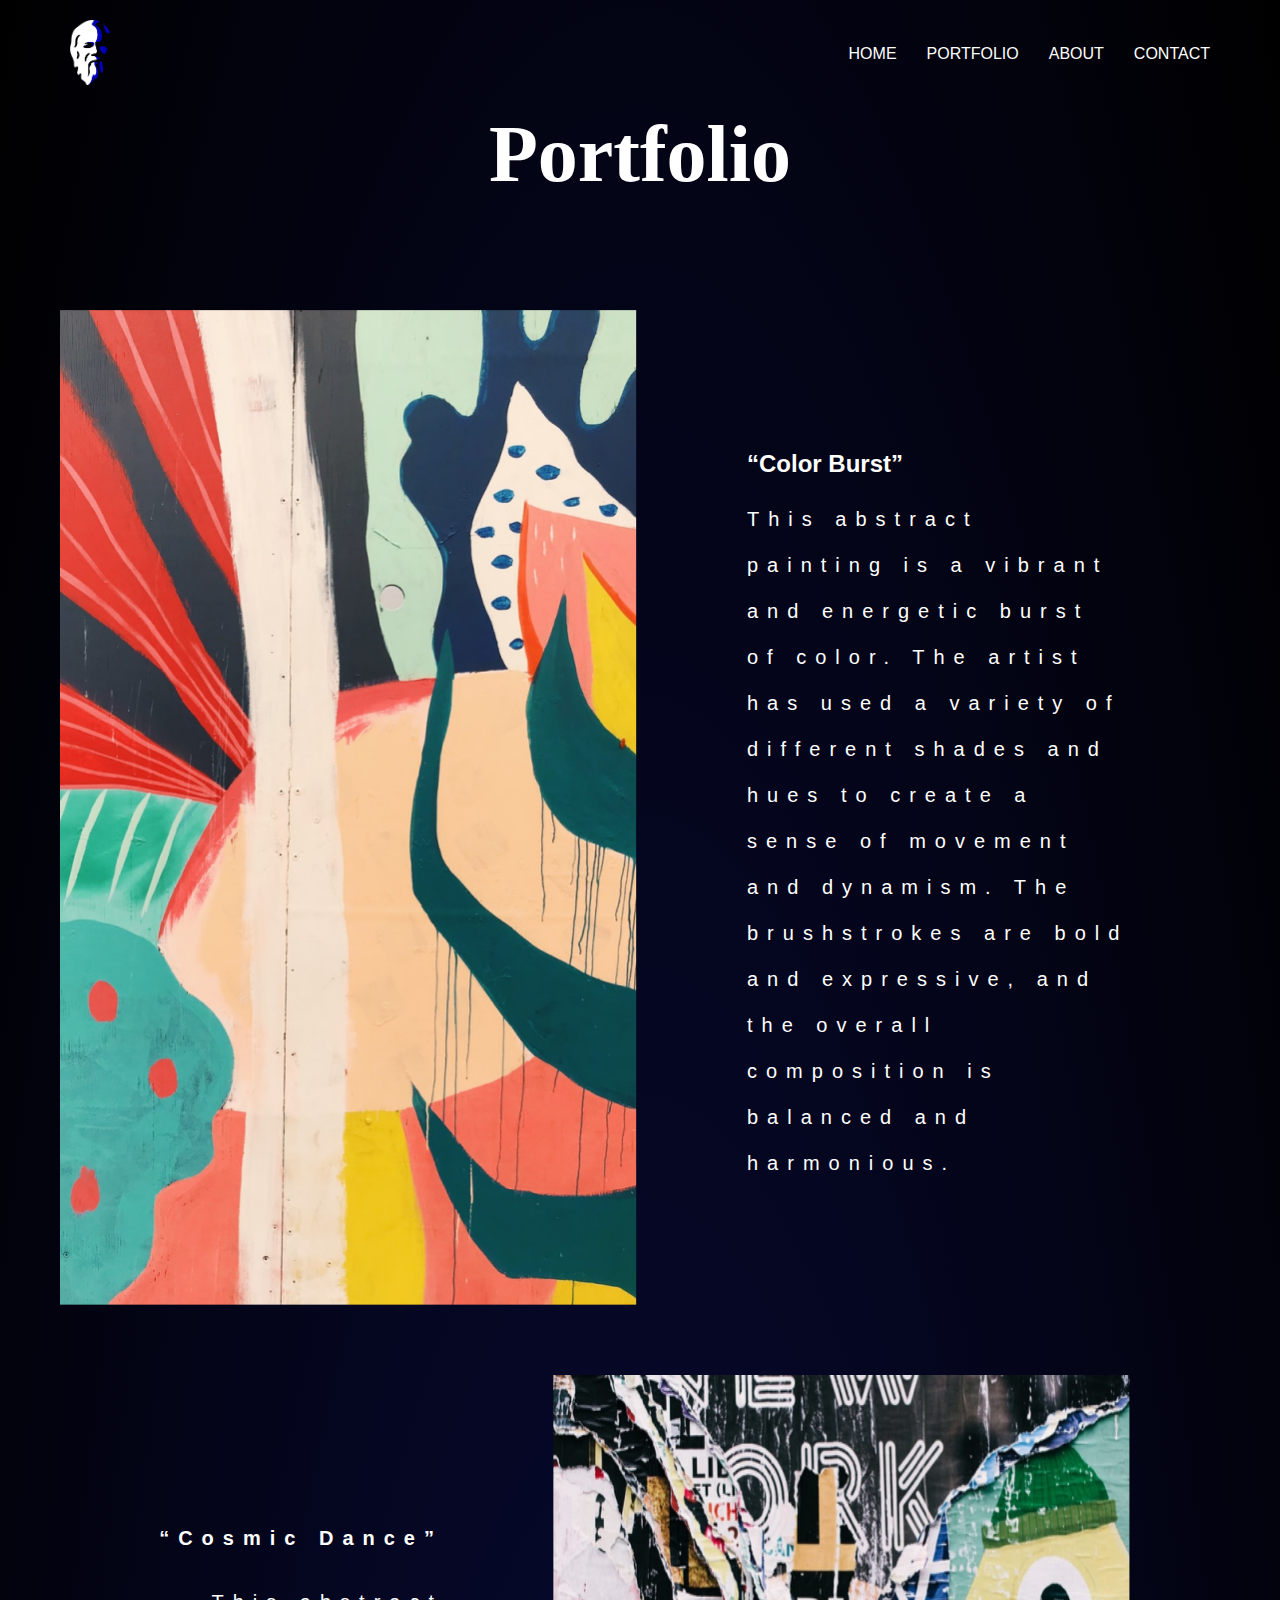
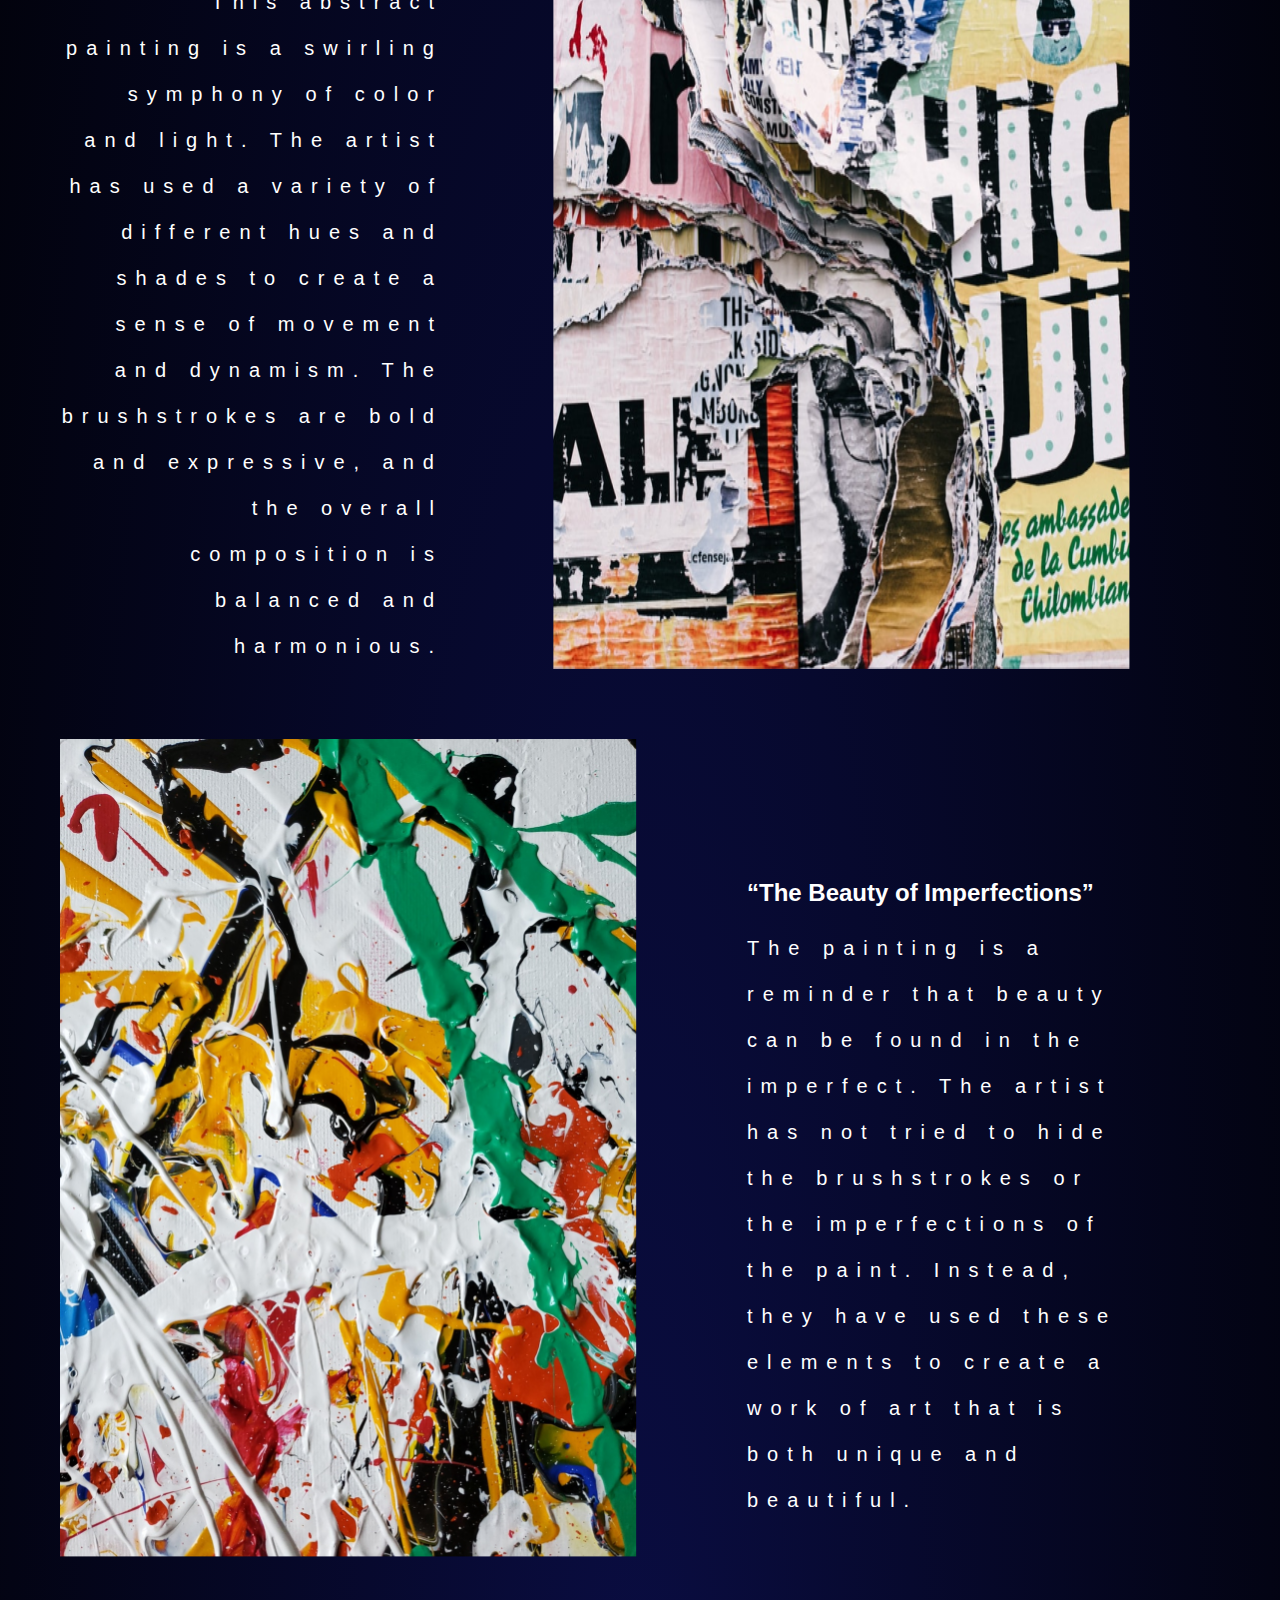
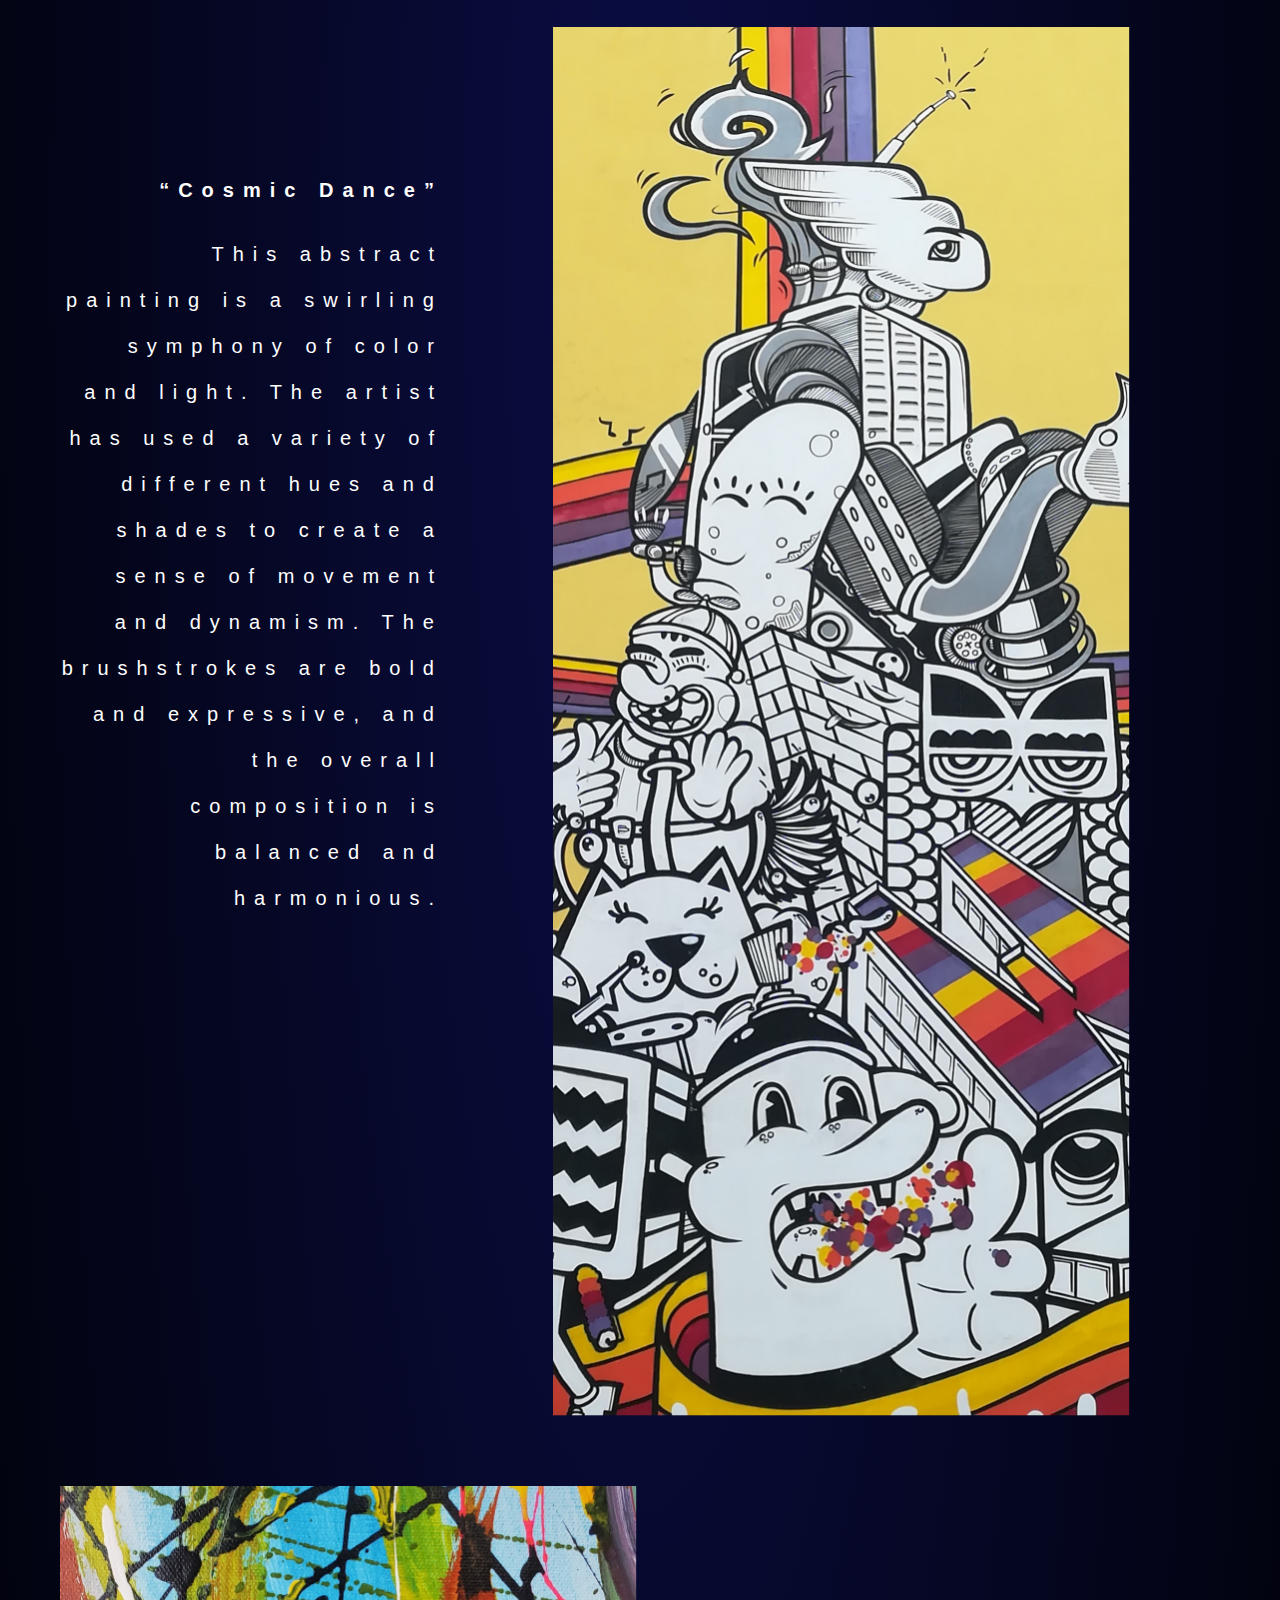
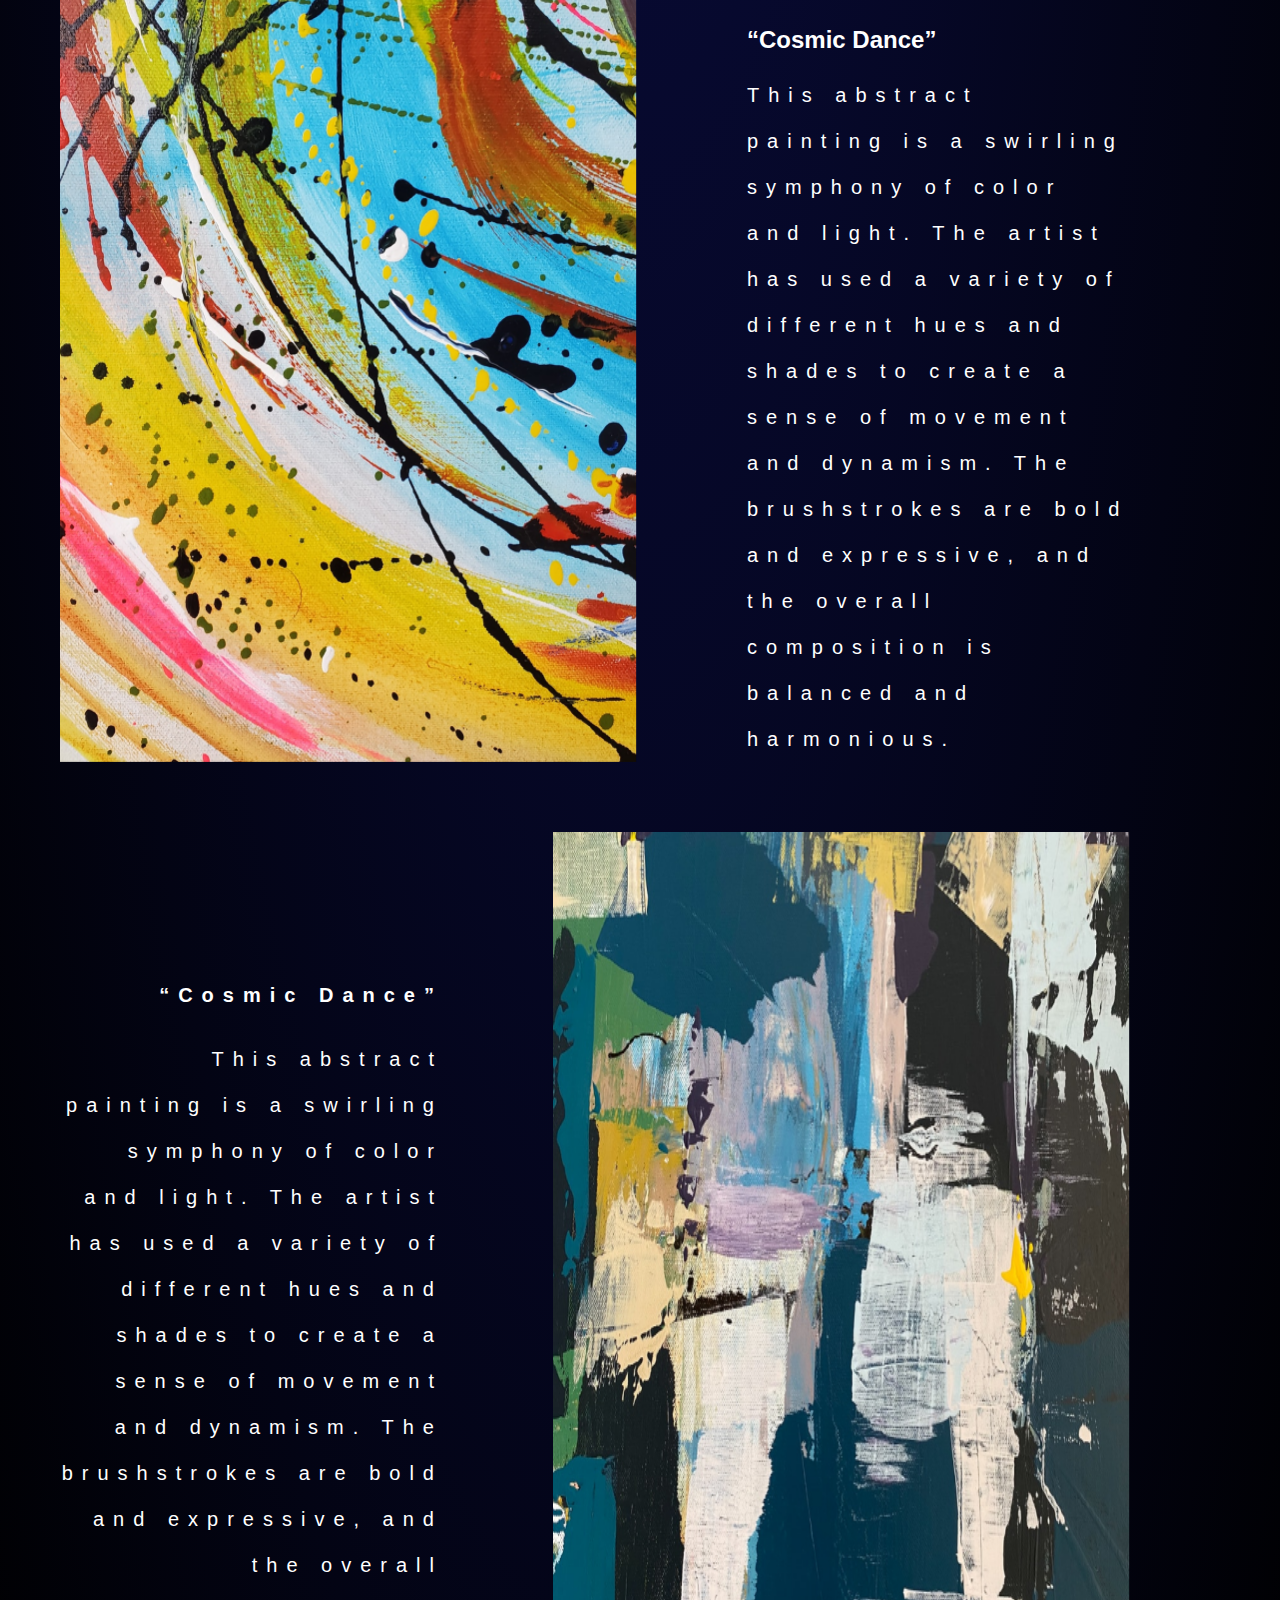
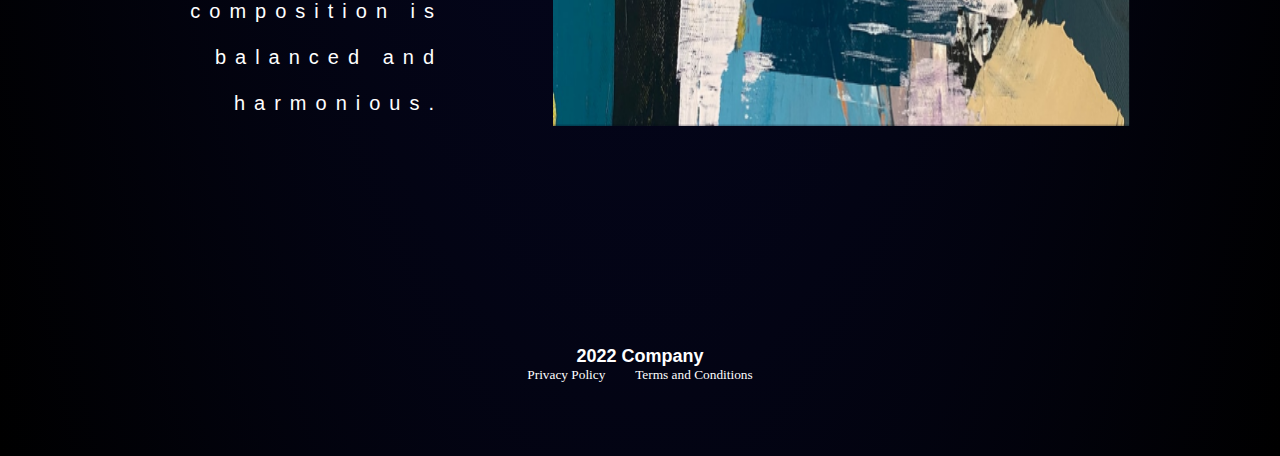
<file: portfolio.html>
<!DOCTYPE html>
<html lang="en">
<head>
    <meta charset="UTF-8">
    <meta http-equiv="X-UA-Compatible" content="IE=edge">
    <meta name="viewport" content="width=device-width, initial-scale=1.0">
    <link rel="stylesheet" href="./stylee.css">
    <link rel="stylesheet" href="./styleeabt.css">
    <link rel="stylesheet" href="https://cdnjs.cloudflare.com/ajax/libs/font-awesome/6.0.0-beta2/css/all.min.css" integrity="sha512-YWzhKL2whUzgiheMoBFwW8CKV4qpHQAEuvilg9FAn5VJUDwKZZxkJNuGM4XkWuk94WCrrwslk8yWNGmY1EduTA==" crossorigin="anonymous" referrerpolicy="no-referrer" />
</head>
<body>
    <div>
    <header>
        <nav>
            <ul class='nav-bar'>
                <li class='logo'><a href='#'><img src='asset/Asset 2.png'/></a></li>
                <input type='checkbox' id='check' />
                <span class="menu">
                    <li><a href="index.html">Home</a></li>
                    <li><a href="portfolio.html">portfolio</a></li>
                    <li><a href="about.html">About</a></li>
                    <li><a href="contact.html">Contact</a></li>
                    <label for="check" class="close-menu"><i class="fas fa-times"></i></label>
                </span>
                <!-- <label for="check" class="open-menu"><i class="fas fa-bars"></i></label> -->
            </ul>
        </nav>
        </header>
        
                        <div class="section_title_all text-center">
                            <h1  style="font-family: 'Inter';color: white;font-size:500%;">Portfolio</h1>
                        </div>
                        <div class="padd"></div>
            
                <div class="flexbox-containerp">
                    <!--imge1-->
                    <img class="flexbox-itemp flexbox-itemp-1" src="asset/Rectangle 1.png" style="min-height: 995px; min-width: 577px;" alt="Image">
                   
                
                    <div class="flexbox-itemp flexbox-itemp-2">
                        <h2 class="typeabt">“Color Burst”</h2>
                        <br>
                        <p class="typeabtp">This abstract painting is a vibrant and energetic burst of color. The artist has used a variety of different shades and hues to create a sense of movement and dynamism. The brushstrokes are bold and expressive, and the overall composition is balanced and harmonious.</p>
                              
                             
                    </div>

                </div>
            </div>
              <div class="padd1"></div>
                <div class="flexbox-containerp">
                    <div class="flexbox-itemp flexbox-itempl-1">
                        <h2 class="typeabtpl">“Cosmic Dance”</h2>
                        <br>
                        <p class="typeabtpl">This abstract painting is a swirling symphony of color and light. The artist has used a variety of different hues and shades to create a sense of movement and dynamism. The brushstrokes are bold and expressive, and the overall composition is balanced and harmonious.</p>
                      
                    </div>
                    <!--imge2-->
                    <img class="flexbox-itemp flexbox-itemp-1" src="asset/Rectangle 2.png" style="min-height: 606px; min-width: 577px;" alt="Image">

                </div>
                
                
                <div class="padd1"></div>
               
                <div class="flexbox-containerp">
                    <!--imge3-->
                    <img class="flexbox-itemp flexbox-itemp-1" src="asset/Rectangle 4.png"  style="min-height: 818px; min-width: 577px;" alt="Image">
                   
                
                <div class="flexbox-itemp flexbox-itemp-2">
                    <h2 class="typeabt">“The Beauty of Imperfections”</h2>
                    <br>
                    <p class="typeabtp">The painting is a reminder that beauty can be found in the imperfect. The artist has not tried to hide the brushstrokes or the imperfections of the paint. Instead, they have used these elements to create a work of art that is both unique and beautiful.</p>
                          
                         
                </div>
                </div>
                <div class="padd1"></div>
                <div class="flexbox-containerp">
                    <div class="flexbox-itemp flexbox-itempl-1">
                        <h2 class="typeabtpl">“Cosmic Dance”</h2>
                        <br>
                        <p class="typeabtpl">This abstract painting is a swirling symphony of color and light. The artist has used a variety of different hues and shades to create a sense of movement and dynamism. The brushstrokes are bold and expressive, and the overall composition is balanced and harmonious.</p>
                      
                    </div>
                    <!--imge4-->
                    <img class="flexbox-itemp flexbox-itemp-1" src="asset/Rectangle 3.png" style="min-height: 1389px; min-width: 577px;" alt="Image">

                </div>
                <div class="padd1"></div>
            <div class="flexbox-containerp">
           <!--imge5-->
                    <img class="flexbox-itemp flexbox-itemp-1" src="asset/Rectangle 5.png"  style="min-height: 803px; min-width: 577px;" alt="Image">
                   
                
                <div class="flexbox-itemp flexbox-itemp-2">
                    <h2 class="typeabt">“Cosmic Dance”</h2>
                    <br>
                    <p class="typeabtp">This abstract painting is a swirling symphony of color and light. The artist has used a variety of different hues and shades to create a sense of movement and dynamism. The brushstrokes are bold and expressive, and the overall composition is balanced and harmonious.</p>
                          
                         
                </div> 
            </div>
            <div class="padd1"></div>
            <div class="flexbox-containerp">
                <div class="flexbox-itemp flexbox-itempl-1">
                    <h2 class="typeabtpl">“Cosmic Dance”</h2>
                    <br>
                    <p class="typeabtpl">This abstract painting is a swirling symphony of color and light. The artist has used a variety of different hues and shades to create a sense of movement and dynamism. The brushstrokes are bold and expressive, and the overall composition is balanced and harmonious.</p>
                  
                </div>
                <!--imge6-->
                <img class="flexbox-itemp flexbox-itemp-1" src="asset/Rectangle 6.png" style="min-height: 606px; min-width: 577px;" alt="Image">

            </div>


            
        
            <footer style="margin-top: 200px;">
                <div class="flexbox-container">
                 <div class="flexbox-item flexbox-item-1">
                   <h4 style="color: white;font-size: large;">2022 Company</h4>
                   
                   <pre style="font-family: 'Inter'; color: white; font-size: smaller;">Privacy Policy         Terms and Conditions</pre>
                 </div>
                </div>
                
                  
                 </div>
               </footer>
</body>
</html>
</file>
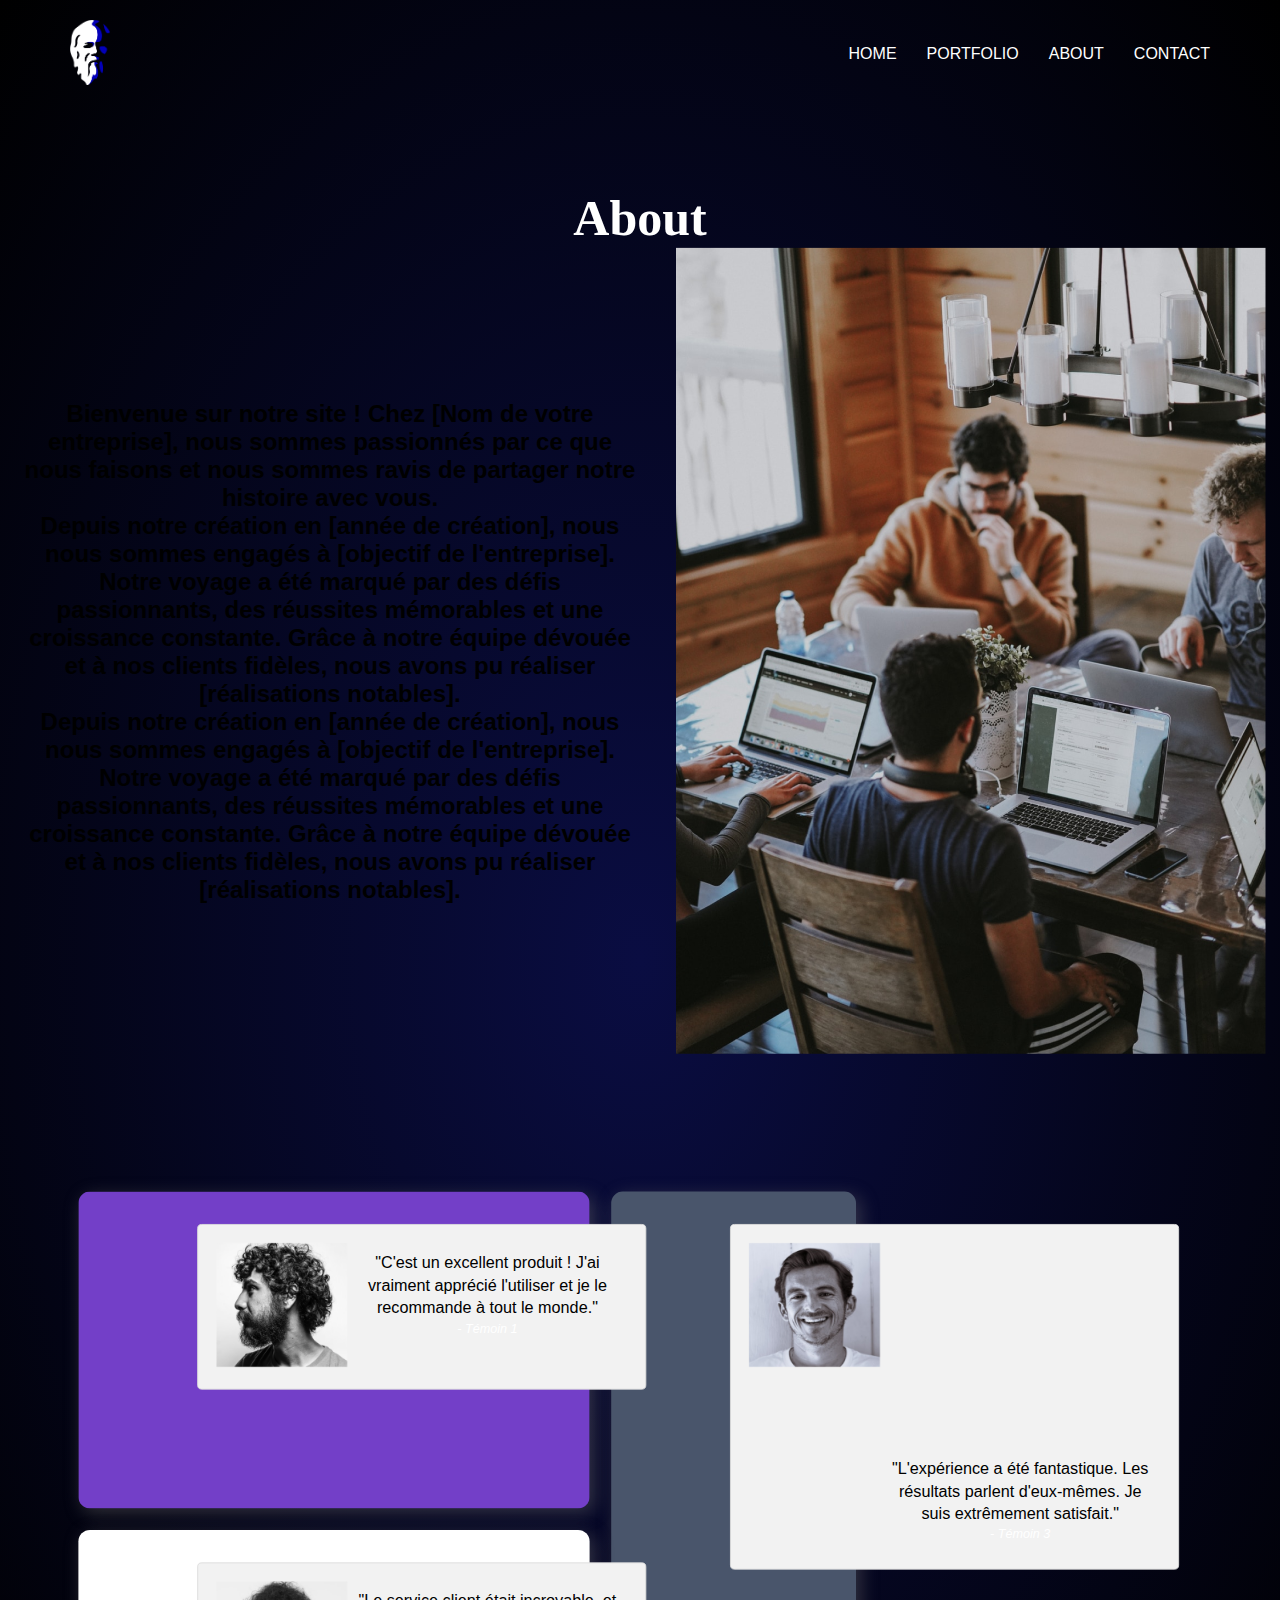
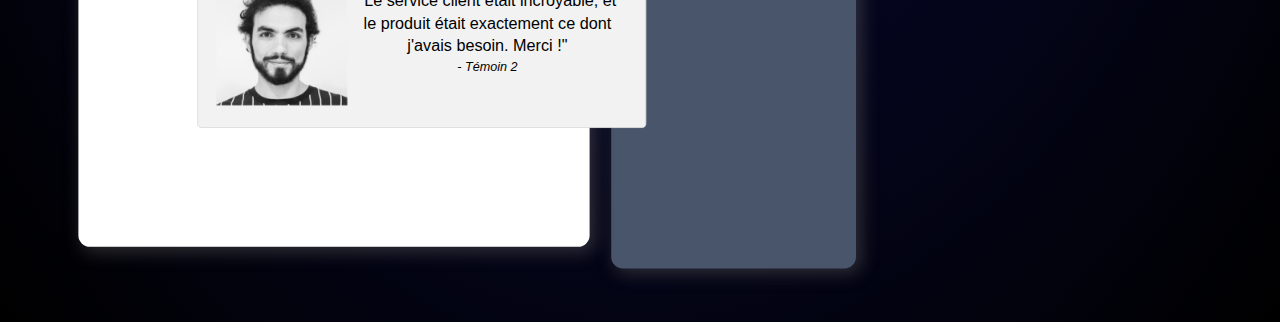
<file: site/about.html>
<!DOCTYPE html>
<html lang="en">
<head>
    <meta charset="UTF-8">
    <meta http-equiv="X-UA-Compatible" content="IE=edge">
    <meta name="viewport" content="width=device-width, initial-scale=1.0">
    <link rel="stylesheet" href="./stylee.css">
    <link rel="stylesheet" href="https://cdnjs.cloudflare.com/ajax/libs/font-awesome/6.0.0-beta2/css/all.min.css" integrity="sha512-YWzhKL2whUzgiheMoBFwW8CKV4qpHQAEuvilg9FAn5VJUDwKZZxkJNuGM4XkWuk94WCrrwslk8yWNGmY1EduTA==" crossorigin="anonymous" referrerpolicy="no-referrer" />
</head>
<body>
    
    <header>
        <nav>
            <ul class='nav-bar'>
                <li class='logo'><a href='#'><img src='asset/Asset 2.png'/></a></li>
                <input type='checkbox' id='check' />
                <span class="menu">
                    <li><a href="index.html">Home</a></li>
                    <li><a href="portfolio.html">portfolio</a></li>
                    <li><a href="about.html">About</a></li>
                    <li><a href="contact.html">Contact</a></li>
                    <label for="check" class="close-menu"><i class="fas fa-times"></i></label>
                </span>
                <label for="check" class="open-menu"><i class="fas fa-bars"></i></label>
            </ul>
        </nav>
        </header>
        <section class="section_all bg-light" id="about">
            <div class="container">
              <div class="row">
                <div class="col-lg-12">
                  <div class="section_title_all text-center">
                    <h1 class="font-weight-bold">About </h1>
                    <div class="container2">
                        <div class="text">
                            <h2>Bienvenue sur notre site ! Chez [Nom de votre entreprise], 
                                nous sommes passionnés par ce que nous faisons et
                                 nous sommes ravis de partager notre histoire avec vous.</h2>
                                 <h2>
                                 Depuis notre création en [année de création], nous nous sommes engagés 
                                 à [objectif de l'entreprise]. Notre voyage a été marqué par des défis passionnants, 
                                 des réussites mémorables et une croissance constante. Grâce à notre équipe dévouée et
                                  à nos clients fidèles, nous avons pu réaliser [réalisations notables].</h2> <h2>Depuis notre création en
                                   [année de création], nous nous sommes engagés à [objectif de l'entreprise]. Notre voyage a
                                    été marqué par des défis passionnants, des réussites mémorables et une croissance constante. 
                                    Grâce à notre équipe dévouée et à nos clients fidèles, nous avons pu réaliser [réalisations notables].</h2>
                        </div>
                        <div class="image">
                            <img src="asset/Rectangle 7.png" alt="Image">
                        </div>
                    
                    </div>
                  </div>
                </div>
              </div>
          </div></section>
        
           
                 
                   
                   <!-- partial:index.partial.html -->
    <div class="innerdiv">
      <!-- div1 -->
      <div class="div1 eachdiv">
        <div class="testimonial">
            <div class="testimonial-image-right">
                <img src="asset/Rectangle 31.png" alt="Image du Témoin 1">
            </div>
            <div class="testimonial-text-left">
                <p>"C'est un excellent produit ! J'ai vraiment apprécié l'utiliser et je le recommande à tout le monde."</p>
                <cite>- Témoin 1</cite>
            </div>
        </div>
      </div>
      <!-- div2 -->
      <div class="div2 eachdiv">
        <div class="testimonial">
            <div class="testimonial-image-top">
                <img src="asset/Rectangle 28.png" alt="Image du Témoin 3">
            </div>
            <div class="testimonial-text-bottom">
                <p>"L'expérience a été fantastique. Les résultats parlent d'eux-mêmes. Je suis extrêmement satisfait."</p>
                <cite>- Témoin 3</cite>
            </div>
        </div>
      </div>
      
      <!-- div4 -->
      <div class="div4 eachdiv">
        <div class="testimonial">
            <div class="testimonial-image-left">
                <img src="asset/Rectangle 26.png" alt="Image du Témoin 2">
            </div>
            <div class="testimonial-text-right">
                <p>"Le service client était incroyable, et le produit était exactement ce dont j'avais besoin. Merci !" </p>
                <cite>- Témoin 2</cite>
            </div>
        </div>
        </div>  

       
</body>
</html>
</file>
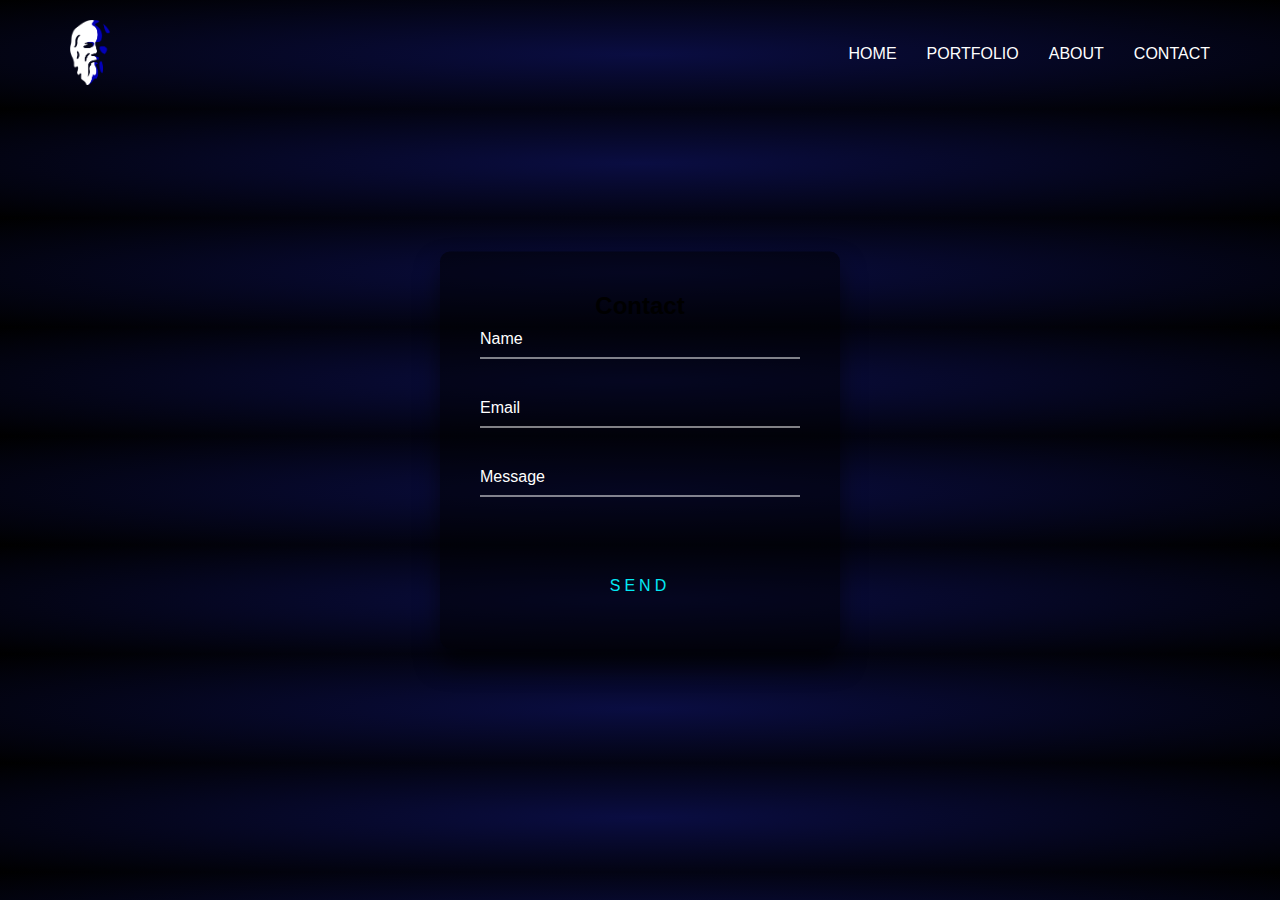
<file: site/contact.html>
<!DOCTYPE html>
<html lang="en">
<head>
    <meta charset="UTF-8">
    <meta http-equiv="X-UA-Compatible" content="IE=edge">
    <meta name="viewport" content="width=device-width, initial-scale=1.0">
    <link rel="stylesheet" href="stylee.css">
    <link rel="stylesheet" href="https://cdnjs.cloudflare.com/ajax/libs/font-awesome/6.0.0-beta2/css/all.min.css" integrity="sha512-YWzhKL2whUzgiheMoBFwW8CKV4qpHQAEuvilg9FAn5VJUDwKZZxkJNuGM4XkWuk94WCrrwslk8yWNGmY1EduTA==" crossorigin="anonymous" referrerpolicy="no-referrer" />
</head>
<body>
    
    <header>
        <nav>
            <ul class='nav-bar'>
                <li class='logo'><a href='#'><img src='asset/Asset 2.png'/></a></li>
                <input type='checkbox' id='check' />
                <span class="menu">
                    <li><a href="index.html">Home</a></li>
                    <li><a href="portfolio.html">portfolio</a></li>
                    <li><a href="about.html">About</a></li>
                    <li><a href="contact.html">Contact</a></li>
                    <label for="check" class="close-menu"><i class="fas fa-times"></i></label>
                </span>
                <label for="check" class="open-menu"><i class="fas fa-bars"></i></label>
            </ul>
        </nav>
        </header>
        <div class="login-box">
    <h2>Contact</h2>
    <form>
      <div class="user-box">
        <input type="text" name="Name" required="Name">
        <label>Name</label>
      </div>
      <div class="user-box">
        <input type="email" name="Email" required="email@mail.com">
        <label>Email</label>
      </div>
      <div class="user-box">
        <input type="Message" name="text" required="Message">
        <label>Message</label>
      </div>
      <a href="#">
        <span></span>           
        <span></span>
        <span></span>
        <span></span>
        SEND
      </a>
    </form>
  </div>
       
</body>
</html>
</file>
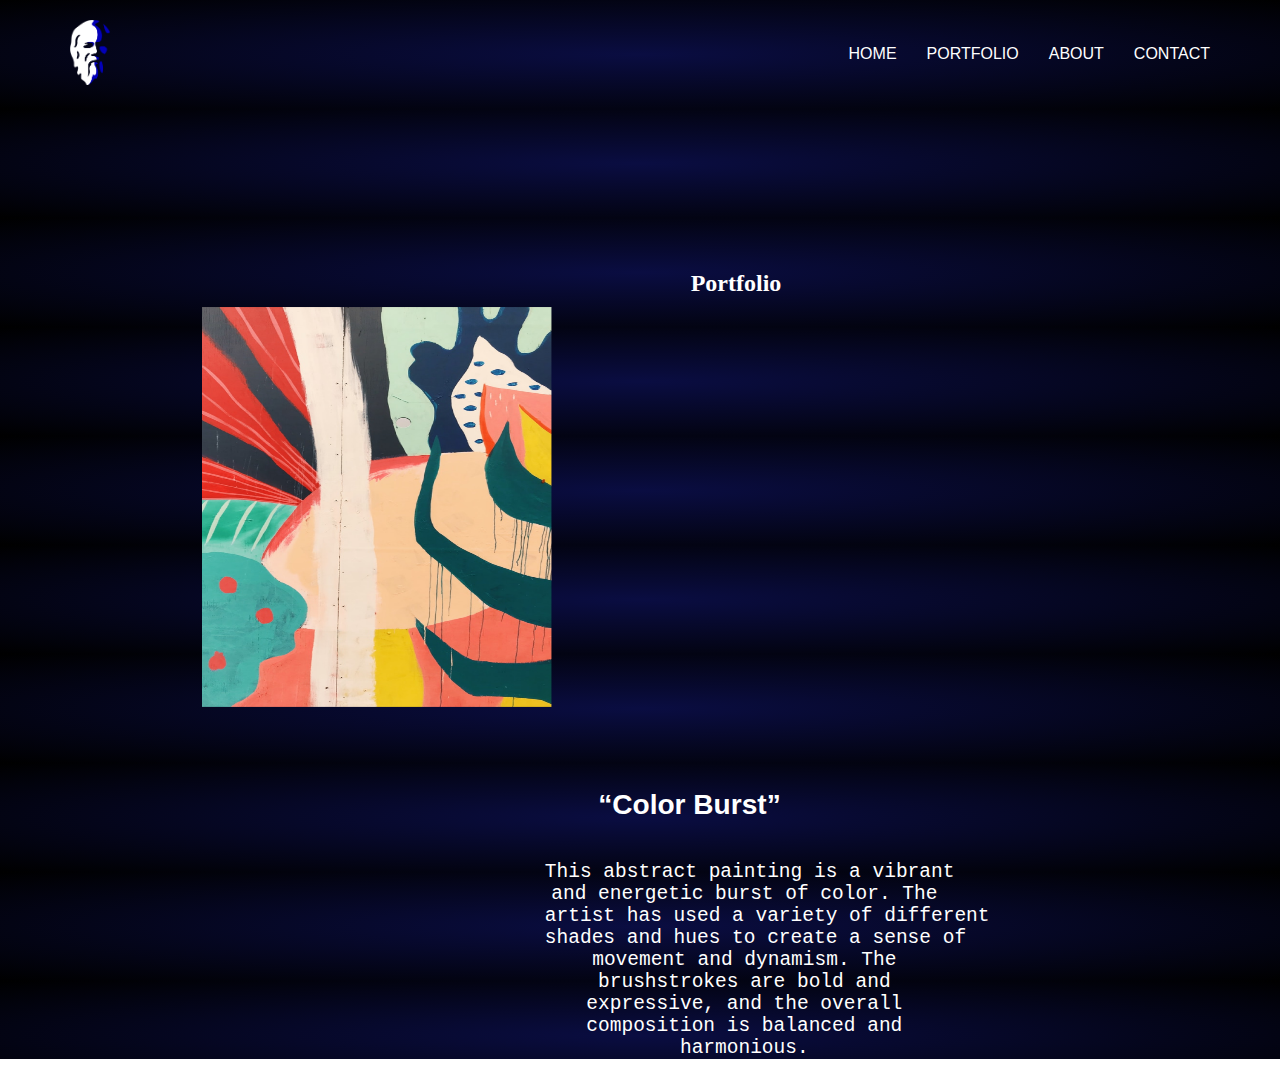
<file: site/portfolio.html>
<!DOCTYPE html>
<html lang="en">
<head>
    <meta charset="UTF-8">
    <meta http-equiv="X-UA-Compatible" content="IE=edge">
    <meta name="viewport" content="width=device-width, initial-scale=1.0">
    <link rel="stylesheet" href="./stylee.css">
    <link rel="stylesheet" href="https://cdnjs.cloudflare.com/ajax/libs/font-awesome/6.0.0-beta2/css/all.min.css" integrity="sha512-YWzhKL2whUzgiheMoBFwW8CKV4qpHQAEuvilg9FAn5VJUDwKZZxkJNuGM4XkWuk94WCrrwslk8yWNGmY1EduTA==" crossorigin="anonymous" referrerpolicy="no-referrer" />
</head>
<body>
    <div>
    <header>
        <nav>
            <ul class='nav-bar'>
                <li class='logo'><a href='#'><img src='asset/Asset 2.png'/></a></li>
                <input type='checkbox' id='check' />
                <span class="menu">
                    <li><a href="index.html">Home</a></li>
                    <li><a href="portfolio.html">portfolio</a></li>
                    <li><a href="about.html">About</a></li>
                    <li><a href="contact.html">Contact</a></li>
                    <label for="check" class="close-menu"><i class="fas fa-times"></i></label>
                </span>
                <label for="check" class="open-menu"><i class="fas fa-bars"></i></label>
            </ul>
        </nav>
        </header>
    </div>
        <div class="portele">
            <h2 class="titleh2">Portfolio</h2>
            <div class="imglft">
                <img class="imgp" src="asset/Rectangle 1.png">

            </div>
            <div class="txtrght">
                <h3 class="titlerght">“Color Burst”</h3>
                <pre>
                    This abstract painting is a vibrant 
                    and energetic burst of color. The
                    artist has used a variety of different
                    shades and hues to create a sense of
                    movement and dynamism. The
                    brushstrokes are bold and
                    expressive, and the overall
                    composition is balanced and
                    harmonious.</pre>

            </div>
        </div>
        
       
</body>
</html>
</file>
<file: stylee.css>
*{
    box-sizing: border-box;
    margin: 0;
    padding: 0;
}
body {
    font-family: "Poppins", sans-serif;
    --color1: #FFF ;
    --color2: #181818 ;
}
.nav-bar {
    width: 100%;
    display: flex;
    justify-content: space-between;
    align-items: center;
    list-style: none;
    position: relative;
    fill-opacity: 0%;
    padding: 20px 70px;
}
.logo img {width: 40px;}
.menu {display: flex;}
.menu li {padding-left: 30px;}
.menu li a {
    display: inline-block;
    text-decoration: none;
    color: var(--color1);
    text-align: center;
    transition: 0.15s ease-in-out;
    position: relative;
    text-transform: uppercase;
}
.menu li a::after {
    content: "";
    position: absolute;
    bottom: 0;
    left: 0;
    width: 0;
    height: 1px;
    background-color: var(--color1);
    transition: 0.15s ease-in-out;
}
.menu li a:hover:after {width: 100%;}
.open-menu , .close-menu {
    position: absolute;
    color: var(--color1);
    cursor: pointer;
    font-size: 1.5rem;
    display: none;
}
.open-menu {
    top: 50%;
    right: 20px;
    transform: translateY(-50%);
}
.close-menu {
    top: 20px;
    right: 20px;
}
#check {display: none;}
@media(max-width: 610px){
    .menu {
        flex-direction: column;
        align-items: center;
        justify-content: center;
        width: 80%;
        height: 100vh;
        position: fixed;
        top: 0;
        right: -100%;
        z-index: 100;
        background-color: var(--color2);
        transition: all 0.2s ease-in-out;
    }
    .menu li {margin-top: 40px;}
    .menu li a {padding: 10px;}
    .open-menu , .close-menu {display: block;}
    #check:checked ~ .menu {right: 0;}
}
body {
    background:  radial-gradient(rgba(10, 13, 66, 1), rgba(0, 0, 0, 1)) ;
    text-align: center;
    
}


.parag-head {
    width: 40%;
    margin-left: 100px;
    margin-top: 100px;
    color: #FFF;
}
.img1 {
    width: 350px;
    height: 400px;
    float: right;

}
.img2 {
    width: 350px;
    height: 400px;
    float: left;
    
}
.text-img .artiste {
    text-align: center;
    font-size: 300px;
    display: inline;
    position: absolute;
    left: 200px;
    bottom: 50px;
}

.text-img .time {
    position: absolute;
    font-size: 300px;
    bottom: -160px;
    left: 350px
}

.text-img img {
    width: 400px;
    height: 450px;
    margin-top: 350px;
    margin-left: 0px;
    margin-bottom: 10px;

}
.login-box {
    position: absolute;
    top: 50%;
    left: 50%;
    width: 400px;
    padding: 40px;
    transform: translate(-50%, -50%);
    background: rgba(0,0,0,.5);
    box-sizing: border-box;
    box-shadow: 0 15px 25px rgba(0,0,0,.6);
    border-radius: 10px;
  }
  
  .login-box-h2 {
    margin: 0 0 30px;
    padding: 0;
    color: #fff;
    text-align: center;
  }
  
  .login-box .user-box {
    position: relative;
  }
  
  .login-box .user-box input {
    width: 100%;
    padding: 10px 0;
    font-size: 16px;
    color: #fff;
    margin-bottom: 30px;
    border: none;
    border-bottom: 1px solid #fff;
    outline: none;
    background: transparent;
  }
  .login-box .user-box label {
    position: absolute;
    top:0;
    left: 0;
    padding: 10px 0;
    font-size: 16px;
    color: #fff;
    pointer-events: none;
    transition: .5s;
  }
  
  .login-box .user-box input:focus ~ label,
  .login-box .user-box input:valid ~ label {
    top: -20px;
    left: 0;
    color: #03e9f4;
    font-size: 12px;
  }
  
  .login-box form a {
    position: relative;
    display: inline-block;
    padding: 10px 20px;
    color: #03e9f4;
    font-size: 16px;
    text-decoration: none;
    text-transform: uppercase;
    overflow: hidden;
    transition: .5s;
    margin-top: 40px;
    letter-spacing: 4px
  }
  
  .login-box a:hover {
    background: #03e9f4;
    color: #fff;
    border-radius: 5px;
    box-shadow: 0 0 5px #03e9f4,
                0 0 25px #03e9f4,
                0 0 50px #03e9f4,
                0 0 100px #03e9f4;
  }
  
  .login-box a span {
    position: absolute;
    display: block;
  }
  
  .login-box a span:nth-child(1) {
    top: 0;
    left: -100%;
    width: 100%;
    height: 2px;
    background: linear-gradient(90deg, transparent, #03e9f4);
    animation: btn-anim1 1s linear infinite;
  }
  
  @keyframes btn-anim1 {
    0% {
      left: -100%;
    }
    50%,100% {
      left: 100%;
    }
  }
  
  .login-box a span:nth-child(2) {
    top: -100%;
    right: 0;
    width: 2px;
    height: 100%;
    background: linear-gradient(180deg, transparent, #03e9f4);
    animation: btn-anim2 1s linear infinite;
    animation-delay: .25s
  }
  
  @keyframes btn-anim2 {
    0% {
      top: -100%;
    }
    50%,100% {
      top: 100%;
    }
  }
  
  .login-box a span:nth-child(3) {
    bottom: 0;
    right: -100%;
    width: 100%;
    height: 2px;
    background: linear-gradient(270deg, transparent, #03e9f4);
    animation: btn-anim3 1s linear infinite;
    animation-delay: .5s
  }
  
  @keyframes btn-anim3 {
    0% {
      right: -100%;
    }
    50%,100% {
      right: 100%;
    }
  }
  
  .login-box a span:nth-child(4) {
    bottom: -100%;
    left: 0;
    width: 2px;
    height: 100%;
    background: linear-gradient(360deg, transparent, #03e9f4);
    ba
    animation: btn-anim4 1s linear infinite;
    animation-delay: .75s
    
  }
  
  @keyframes btn-anim4 {
    0% {
      bottom: -100%;
    }
    50%,100% {
      bottom: 100%;
    }
  }
  .imglft{

    float: left;
    margin-left: 10px;
  }
  .imgp{
    width: 350px;
    height: 400px;
    float: right;
  }
  .portele{
    position: absolute;
    top: 30%;
    left: 15%;
  }
  .titleh2{
   font-family: 'playfair-display';
    margin-bottom: 10px;
    color: #fff;
    
  }
.txtrght{
    float: right;
    margin-right: 10px;
    color: #FFF;
    font-size: 150%;
    
    

}
.titlerght{
    float: right;
    margin-right: 60%;
    margin-top: 10%;
    color: #FFF;

}
.txtrght pre{
    float: right;
    margin-right: 40%;
    margin-top: 5%;
    width: 633px;
}
a, a:hover, a:focus, a:active {
    text-decoration: none;
    outline: none;
}
ul {
    margin: 0;
    padding: 0;
    list-style: none;
}

.section_all {
    position: relative;
    padding-top: 80px;
    padding-bottom: 80px;
    min-height: 100vh;
}
.section-title {
    font-weight: 700;
    text-transform: capitalize;
    letter-spacing: 1px;
   
}

.section-subtitle {
    letter-spacing: 0.4px;
    line-height: 28px;
    max-width: 550px;
}

.section-title-border {
    background-color: #000;
    height: 1 3px;
    width: 44px;
}

.section-title-border-white {
    background-color: #fff;
    height: 2px;
    width: 100px;
}
.text_custom {
    color: #00bd2a;
}

.section_all {
    position: relative;
    padding-top: 80px;
    padding-bottom: 80px;
    min-height: 100vh;
}
.section-title {
    font-weight: 700;
    text-transform: capitalize;
    letter-spacing: 1px;
}

.section-subtitle {
    letter-spacing: 0.4px;
    line-height: 28px;
    max-width: 550px;
}

.section-title-border {
    background-color: #000;
    height: 1 3px;
    width: 44px;
}

.section-title-border-white {
    background-color: #fff;
    height: 2px;
    width: 100px;
}
.text_custom {
    color: #00bd2a;
}

.about_icon i {
    font-size: 22px;
    height: 65px;
    width: 65px;
    line-height: 65px;
    display: inline-block;
    background: #fff;
    border-radius: 35px;
    color: #00bd2a;
    box-shadow: 0 8px 20px -2px rgba(58, 19, 153, 0.5);
}

.about_header_main .about_heading {
    max-width: 450px;
    font-size: 24px;
}

.about_icon span {
    position: relative;
    top: -10px;
}

.about_content_box_all {
    padding: 28px;
}

.container2
{
    display: flex;
    align-items: center;
}

.text {
    flex: 1;
    padding: 20px;
}

.image {
    flex: 1;
    text-align: center;
}

.image img {
    max-width: 100%;
    height: auto;
}


.outerdiv
{
	width: 100%;
    min-height: 100vh;
    display: flex;
    align-items: center;
    justify-content: center;
}
.innerdiv
{
	transform: scale(0.9);
	margin: 1rem;
	display: grid;
	grid-gap: 1.5rem;
	grid-template-rows: repeat(2,22rem);
	grid-template-columns: repeat(4,17rem);
}
.eachdiv
{
	padding: 1rem 2rem;
    border-radius: 0.8rem;
    box-shadow: 5px 5px 20px #6d6b6b6b;
    color: white;
}
.div1
{
	background: #733FC8;
    grid-column: 1/3;
    grid-row: 1/2;
    background-image: url(https://raw.githubusercontent.com/RahulSahOfficial/testimonials_grid_section/5532c958b7d3c9b910a216b198fdd21c73112d84/images/bg-pattern-quotation.svg);
    background-repeat: no-repeat;
    background-position-x: 25rem;
}
.div2
{
	background:#49556B;
    grid-column: 3/4;
    grid-row: 1/4;
}

.div4
{
	background: white;
	grid-column: 1/3;
    grid-row: 2/3;
    color: black;
}

.userdetails
{
	display: flex;
}
.imgbox
{
	margin-right: 1rem;
}
.imgbox img
{
	border-radius: 50%;
	width: 2rem;
	border: 2px solid #cec5c5;
}
.detbox
{
	display: flex;
    flex-direction: column;
    justify-content: center;
}
.detbox p
{
	margin: 0;
}
.detbox .name
{
	color: hsl(0, 0%, 81%);
    font-size: 0.9rem;
    margin-bottom: 0.1rem;
    font-weight: 600;
}
.detbox .name.dark
{
	color: #49505A;
}
.detbox .designation
{
	color: hsl(0, 0%, 81%);
    opacity: 50%;
    font-size: 0.8rem;
}
.detbox .designation.dark
{
	color: #49505A;
}
.review h4
{
	font-size: 1.4rem;
	color: #F3DEFF;
    font-weight: 600;
    line-height: 1.5;
    margin-bottom: 0.8rem;
}
.review.dark h4{
	color:#4B5258;
}
.review p
{
	font-size: 0.95rem;
    color: #F3DEFF;
    font-weight: 500;
    opacity: 50%;
    line-height: 1.5;
}
.review.dark p{
	color: #0e0e0e;
}
.attribution
{
	font-size: 1rem;
    line-height: 1.5;
    position: fixed;
    bottom: 1rem;
    right: 1rem;
    text-align: right;
}
.attribution a
{
	text-decoration: none;
}

@media only screen and (max-width: 1000px)
{
	.innerdiv
	{
		transform: scale(0.7);
	}
}
@media only screen and (max-width: 800px)
{
	.innerdiv
	{
		transform: scale(0.6);
	}
}
@media only screen and (max-width: 600px)
{
	.div1 {
		background-position-x: 10rem;
	}
	.innerdiv
	{
		display: flex; 
		flex-direction: column;
		transform: scale(1);
		margin: 2rem;
		margin-bottom: 5rem;
	}
	.attribution
	{
		position: relative;
	}
}
.testimonial {
    display: flex;
    background-color: #f2f2f2;
    padding: 20px;
    border: 1px solid #ddd;
    border-radius: 5px;
    margin: 20px;
    position: absolute;
    width: 40%;
    margin-left: 100px;

}

.testimonial-image-right,
.testimonial-image-left,
.testimonial-image-top {
    flex: 1;
}

.testimonial-image-right img,
.testimonial-image-left img,
.testimonial-image-top img {
    max-width: 100%;
    height: auto;
}

.testimonial-text-left,
.testimonial-text-right,
.testimonial-text-bottom {
    flex: 2;
    padding: 10px;
}

.testimonial-text-left p,
.testimonial-text-right p,
.testimonial-text-bottom p {
    font-size: 18px;
    line-height: 1.4;
    color: #000;
}

.testimonial-text-left cite,
.testimonial-text-right cite,
.testimonial-text-bottom cite {
    font-style: italic;
    font-size: 14px;
}
.testimonial-text-bottom {    
    margin-top: 50% ;
    
}
</file>
<file: styleeabt.css>
*{
    box-sizing: border-box;
    margin: 0;
    padding: 0;
}
body {
    font-family: "Poppins", sans-serif;
    --color1: #FFF ;
    --color2: #181818 ;
}
.nav-bar {
    width: 100%;
    display: flex;
    justify-content: space-between;
    align-items: center;
    list-style: none;
    position: relative;
    fill-opacity: 0%;
    padding: 20px 70px;
}
.logo img {width: 40px;}
.menu {display: flex;}
.menu li {padding-left: 30px;}
.menu li a {
    display: inline-block;
    text-decoration: none;
    color: var(--color1);
    text-align: center;
    transition: 0.15s ease-in-out;
    position: relative;
    text-transform: uppercase;
}
.menu li a::after {
    content: "";
    position: absolute;
    bottom: 0;
    left: 0;
    width: 0;
    height: 1px;
    background-color: var(--color1);
    transition: 0.15s ease-in-out;
}
.menu li a:hover:after {width: 100%;}
.open-menu , .close-menu {
    position: absolute;
    color: var(--color1);
    cursor: pointer;
    font-size: 1.5rem;
    display: none;
}
.open-menu {
    top: 50%;
    right: 20px;
    transform: translateY(-50%);
}
.close-menu {
    top: 20px;
    right: 20px;
}
#check {display: none;}
@media(max-width: 610px){
    .menu {
        flex-direction: column;
        align-items: center;
        justify-content: center;
        width: 80%;
        height: 100vh;
        position: fixed;
        top: 0;
        right: -100%;
        z-index: 100;
        background-color: var(--color2);
        transition: all 0.2s ease-in-out;
    }
    .menu li {margin-top: 40px;}
    .menu li a {padding: 10px;}
    .open-menu , .close-menu {display: block;}
    #check:checked ~ .menu {right: 0;}
}
body {
    background:  radial-gradient(rgba(10, 13, 66, 1), rgba(0, 0, 0, 1)) ;
    text-align: center;
    
}



.hh2 {
    text-align: left;
    font-size: 20px;
    color: #fff;
    font-family: serif;
}

.parag-head {
    width: 40%;
    margin-left: 100px;
    margin-top: 100px;
    color: #FFF;
}

.parag-head2 {
    width: 40%;
    margin-left: 100px;
    margin-top: 100px;
    color: #FFF;
}
.img1 {
    width: 350px;
    height: 400px;
    float: right;

}
.img2 {
    width: 350px;
    height: 400px;
    float: left;
    
}
.text-img .artiste {
    text-align: center;
    font-size: 300px;
    display: inline;
    position: absolute;
    left: 200px;
    bottom: 50px;
}

.text-img .time {
    position: absolute;
    font-size: 300px;
    bottom: -160px;
    left: 350px
}

.text-img img {
    width: 400px;
    height: 450px;
    margin-top: 350px;
    margin-left: 0px;
    margin-bottom: 10px;

}
.login-box {
    position: absolute;
    top: 50%;
    left: 50%;
    width: 400px;
    padding: 40px;
    transform: translate(-50%, -50%);
    background: rgba(0,0,0,.5);
    box-sizing: border-box;
    box-shadow: 0 15px 25px rgba(0,0,0,.6);
    border-radius: 10px;
  }
  
  .login-box-h2 {
    margin: 0 0 30px;
    padding: 0;
    color: #fff;
    text-align: center;
  }
  
  .login-box .user-box {
    position: relative;
  }
  
  .login-box .user-box input {
    width: 100%;
    padding: 10px 0;
    font-size: 16px;
    color: #fff;
    margin-bottom: 30px;
    border: none;
    border-bottom: 1px solid #fff;
    outline: none;
    background: transparent;
  }
  .login-box .user-box label {
    position: absolute;
    top:0;
    left: 0;
    padding: 10px 0;
    font-size: 16px;
    color: #fff;
    pointer-events: none;
    transition: .5s;
  }
  
  .login-box .user-box input:focus ~ label,
  .login-box .user-box input:valid ~ label {
    top: -20px;
    left: 0;
    color: #03e9f4;
    font-size: 12px;
  }
  
  .login-box form a {
    position: relative;
    display: inline-block;
    padding: 10px 20px;
    color: #03e9f4;
    font-size: 16px;
    text-decoration: none;
    text-transform: uppercase;
    overflow: hidden;
    transition: .5s;
    margin-top: 40px;
    letter-spacing: 4px
  }
  
  .login-box a:hover {
    background: #03e9f4;
    color: #fff;
    border-radius: 5px;
    box-shadow: 0 0 5px #03e9f4,
                0 0 25px #03e9f4,
                0 0 50px #03e9f4,
                0 0 100px #03e9f4;
  }
  
  .login-box a span {
    position: absolute;
    display: block;
  }
  
  .login-box a span:nth-child(1) {
    top: 0;
    left: -100%;
    width: 100%;
    height: 2px;
    background: linear-gradient(90deg, transparent, #03e9f4);
    animation: btn-anim1 1s linear infinite;
  }
  
  @keyframes btn-anim1 {
    0% {
      left: -100%;
    }
    50%,100% {
      left: 100%;
    }
  }
  
  .login-box a span:nth-child(2) {
    top: -100%;
    right: 0;
    width: 2px;
    height: 100%;
    background: linear-gradient(180deg, transparent, #03e9f4);
    animation: btn-anim2 1s linear infinite;
    animation-delay: .25s
  }
  
  @keyframes btn-anim2 {
    0% {
      top: -100%;
    }
    50%,100% {
      top: 100%;
    }
  }
  
  .login-box a span:nth-child(3) {
    bottom: 0;
    right: -100%;
    width: 100%;
    height: 2px;
    background: linear-gradient(270deg, transparent, #03e9f4);
    animation: btn-anim3 1s linear infinite;
    animation-delay: .5s
  }
  
  @keyframes btn-anim3 {
    0% {
      right: -100%;
    }
    50%,100% {
      right: 100%;
    }
  }
  
  .login-box a span:nth-child(4) {
    bottom: -100%;
    left: 0;
    width: 2px;
    height: 100%;
    background: linear-gradient(360deg, transparent, #03e9f4);
    ba
    animation: btn-anim4 1s linear infinite;
    animation-delay: .75s
    
  }
  
  @keyframes btn-anim4 {
    0% {
      bottom: -100%;
    }
    50%,100% {
      bottom: 100%;
    }
  }
  .imglft{

    float: left;
    margin-left: 10px;
  }
  .imgp{
    width: 350px;
    height: 400px;
    float: right;
  }
  .portele{
    position: absolute;
    top: 30%;
    left: 15%;
  }
  .titleh2{
   font-family: 'playfair-display';
    margin-bottom: 10px;
    color: #fff;
    
  }
.txtrght{
    float: right;
    margin-right: 10px;
    color: #FFF;
    font-size: 150%;
    
    

}
.titlerght{
    float: right;
    margin-right: 60%;
    margin-top: 10%;
    color: #FFF;

}
.txtrght pre{
    float: right;
    margin-right: 40%;
    margin-top: 5%;
    width: 633px;
}
a, a:hover, a:focus, a:active {
    text-decoration: none;
    outline: none;
}
ul {
    margin: 0;
    padding: 0;
    list-style: none;
}

.section_all {
    position: relative;
    padding-top: 80px;
    padding-bottom: 80px;
    min-height: 100vh;
}
.section-title {
    font-weight: 700;
    text-transform: capitalize;
    letter-spacing: 1px;
}

.section-subtitle {
    letter-spacing: 0.4px;
    line-height: 28px;
    max-width: 550px;
}

.section-title-border {
    background-color: #000;
    height: 1 3px;
    width: 44px;
}

.section-title-border-white {
    background-color: #fff;
    height: 2px;
    width: 100px;
}
.text_custom {
    color: #00bd2a;
}

.section_all {
    position: relative;
    padding-top: 80px;
    padding-bottom: 80px;
    min-height: 100vh;
}
.section-title {
    font-weight: 700;
    text-transform: capitalize;
    letter-spacing: 1px;
}

.section-subtitle {
    letter-spacing: 0.4px;
    line-height: 28px;
    max-width: 550px;
}

.section-title-border {
    background-color: #000;
    height: 1 3px;
    width: 44px;
}

.section-title-border-white {
    background-color: #fff;
    height: 2px;
    width: 100px;
}
.text_custom {
    color: #00bd2a;
}

.about_icon i {
    font-size: 22px;
    height: 65px;
    width: 65px;
    line-height: 65px;
    display: inline-block;
    background: #fff;
    border-radius: 35px;
    color: #00bd2a;
    box-shadow: 0 8px 20px -2px rgba(58, 19, 153, 0.5);
}

.about_header_main .about_heading {
    max-width: 450px;
    font-size: 24px;
}

.about_icon span {
    position: relative;
    top: -10px;
}

.about_content_box_all {
    padding: 28px;
}

.container2
{
    display: flex;
    align-items: center;
}

.text {
    flex: 1;
    padding: 20px;
}

.image {
    flex: 1;
    text-align: center;
}

.image img {
    max-width: 100%;
    height: auto;
}


.outerdiv
{
	width: 100%;
    min-height: 100vh;
    display: flex;
    align-items: center;
    justify-content: center;
}
.innerdiv
{
	transform: scale(0.9);
	margin: 1rem;
	display: grid;
	grid-gap: 1.5rem;
	grid-template-rows: repeat(2,22rem);
	grid-template-columns: repeat(4,17rem);
}
.eachdiv
{
	padding: 1rem 2rem;
    border-radius: 0.8rem;
    box-shadow: 5px 5px 20px #6d6b6b6b;
    color: white;
}

.testimonials-container {
    padding: 0 40px;
    margin: 30px 0 50px;
    position: relative;
    display: flex;
    flex-direction: column;
}

.testimonials {
    display: flex;
    justify-content: center;
    align-items: center;
}

.testimonials-container h2 {
    padding: 10px 10px 15px;
    text-align: center;
    width: 100%;
    margin: 0 auto 30px;
}

.testimonial {
    width: 25%;
    border-radius: 00px;
    padding: 20px;
    position: relative;
    margin-bottom: 20px;
    min-height: 250px;
    background: #000;
    padding: 0!important;
    align-items: stretch;
    border-radius: 00px;
    box-shadow: 0px 0px 0px #000;
}
.flexbox-container {
    display: flex;
    justify-content: center;
   }
   .flexbox-item{
       width: 300px;
       margin: 10px;
      
       
   }
   
   .flexbox-item-1 {
       min-height: 100px;
       justify-content: center;
   
   }
   

    .flexbox-item-2{
       min-height: 200px;
   
    }
   
    .flexbox-item-3{
       min-height: 300px;
   
    }
.typeabt{
    text-align: left;
    color: #FFF;
    
  
}
.abticon{
    display: flex;
    justify-content: center;
    }
    .
    .flexbox-container1 {
        display: flex;
        justify-content: center;
       }

       .flexbox-item1{
        min-width: 300px;
        margin: 10px;
       
        justify-content: center;

        
    }
    .flexbox-item-11 {
        min-height: 100px;
        text-align: center;
        color: #FFF;
    
    }
    .flexbox-containerp {
        display: flex;
        justify-content: center;
        margin-left: 50px;
        margin-right: 50px;
       }
       .flexbox-itemp{
           min-width: 300px;
           margin: 10px;
           
          
           
       }
       
       .flexbox-itemp-1 {
           min-height: 100px;
           justify-content: center;
           margin-right: 100px;
       
       }
       
    
        .flexbox-itemp-2{
           min-height: 200px;
           margin-top: 150px;
       
        }
        .padd{
            height: 100px;
        }
        .padd1{
            height: 50px;
        }
        .typeabtp{
            text-align: left;
            color: #FFF;
            font-size: 20px;
            letter-spacing: 9px;
            line-height: 230%;
            
          
        }
        .flexbox-containerpl {
            display: flex;
            justify-content: center;
            margin-left: 50px;
            margin-right: 50px;
           }
           .flexbox-itempl{
               min-width: 300px;
               margin: 10px;
               
              
               
           }
        .flexbox-itempl-1 {
            min-height: 100px;
            justify-content: center;
           margin-top: 150px;
            margin-right: 100px;

        
        }
        .flexbox-itemp-2{
            min-height: 100px;
           justify-content: center;
           margin-right: 100px;
         }
         .typeabtpl{
            text-align: right;
            color: #FFF;
            font-size: 20px;
            letter-spacing: 9px;
            line-height: 230%;
            
        }
         .formeh3{
            color: #FFF;
            float: left;
         }
         .formeimp{
           
            float: left;
            
         }
         form input,
textarea {
    outline: none;
    display: block;
    margin: auto;
    margin-bottom: 40px;
    background-color: rgba(0, 0, 0, 0%);
    color: white;
    width: 500px;
    height: 30px;
    border-color: rgb(255, 255, 255);
    border-style: solid;
    border-width: 0px 0px 2px;

}



.contact-section .submit {
    background-color: rgb(255, 255, 255);
    width: 100px;
    height: 40px;
    position: relative;
    color: #000;
    font-size: 20px;
    font-weight: bold;
    right: 200px;

}
form #message {
    height: 100px;
    margin-top: 10px;
}
form label{

    color: white;
    /* margin: 10%; */
    position: relative;
    right: 220px;
    font-size: 25px;
    font-family: 'inter';
}

.lebbel{
    right: 200px;
}
.privacy,
.terms {
    margin-right: 50px;
    font-family: 'Inter';
    font-style: normal;
    font-weight: 300;
    font-size: 15px;
    opacity: 0.8;
}
</file>
<file: styleindex.css>
/* Portfolio*/

h1 {
    font-size: 36px;
  color: red;
}

.container {
    flex-direction: column;

    align-items: center;

}

.card {
    width: 90%;
    margin: 10px 0;
}

.card:hover {
    transform: translateY(-5px);
    box-shadow: 0 0 20px rgba(0, 0, 0, 0.5);
}

.card img {
    width: 100%;
    height: auto;
    border-radius: 10px;
}

/* TESTIMONIALS */
.box1 {
    display: flex;

}

.box1-left {
    display: flex;

}

/* Portfolio Section*/

.main-portfolio-sec {
    margin-top: 44rem;
}

.sec-container {
    padding: 0 5rem;
}

.main-portfolio-sec .portfolio-item-bundle {
    display: flex;
    flex-wrap: wrap;
    justify-content: center;
}

.main-portfolio-sec .portfolio-item {
    margin: 1rem;
    height: 100%;
}



/* About */
body {
    display: flex;
    flex-direction: column;
   
    font-family: 'Times New Roman', Times, serif;
    background-color: #0b0b0b;
    color: #fff;
    margin: 0;
   
}

/* .title{
    padding-top: 900px;
} */

h1 {
    font-size: 50px;
    border-radius: 10px;
    padding: 10px;
    margin-bottom: 20px;
}

.dd {
    font-size: 20px;
    border-radius: 10px;
    padding: 10px;
    margin: 10px;
}

.l:hover {
    background-color: rgb(255, 0, 8);
    display: flex;
    direction: rtl;
    font-size: 20px;
    border-radius: 10px;
    padding: 10px;
    margin: 10px;
}

.allo {
  
    margin-top: 77%;
}
.sec-head {
    display: flex;
    justify-content: center;
}
.img-about {
    display: flex;
    justify-content: center;
    padding: 0 185px;
}
.img-about .P {

 font-size: 3rem;
}
.img-about .IQ img {
    height: 57rem;
    padding: 0 4rem;
}


.box11 {
    display: flex;
    color: #ffffff;
    font-family: Inter;
    font-weight: Semi Bold;
    font-size: 22px;
    opacity: 1;

}

.box12 {
    flex-direction: row-reverse;
}

.box12 h6 {
    width: 430px;
    height: 309px;
}

.box13 {
    flex-direction: column;
    align-items: center;
}

.box13 h6 {
    width: 327px;
    height: 362px;
}

.box11 div {
    padding: 25px;
    width: 309.01px;
    height: 327.08px;
}

.box11 p {
    padding-left: 90px;
    padding-top: 50px;

}

.box11 h2 {
    padding-left: 90px;

}

.box11 h6 {
    width: 309px;
    height: 327px;
}


.box1-left {
    object-fit: none;
}

#h1:hover {

    color: #08f608;

}

.box13 {

    width: 309.005px;
    height: 327.077px;
    background-color: #302f2f;

}

.container-contact1 {
    margin-top: 190px;
    width: 727px;
    height: 700px;
    display: flex;
    flex-direction: column;
}

.contact1 {
    margin-left: 230px;
    color: #FFF;
    font-family: Playfair Display;
    font-size: 69.096px;
    font-style: normal;
    font-weight: 400;
    line-height: normal;
    text-transform: capitalize;
}

.name {
    height: 100px;
    width: 100%;
    margin-bottom: 40px;
}

.name p {
    color: #FFF;
    font-family: Inter;
    font-size: 38.027px;
    font-style: normal;
    font-weight: 400;
    line-height: normal;
    text-transform: capitalize;

}

.name input {
    width: 727px;
    background: none;
    border: none;
    border-bottom: 2px solid #FFF;
    padding-bottom: 10px;
    margin-top: 10px;
    color: #BBB;
    font-family: Inter;
    font-size: 21.245px;
    font-style: normal;
    font-weight: 400;
    line-height: normal;
    text-transform: capitalize;
    outline: none;
}

.message {
    width: 100px;
    height: 200px;

}

.message p {
    color: #FFF;
    font-family: Inter;
    font-size: 38.027px;
    font-style: normal;
    font-weight: 400;
    line-height: normal;
    text-transform: capitalize;
}

.message input {
    width: 727px;
    background: none;
    border: none;
    border-bottom: 2px solid #FFF;
    padding-bottom: 110px;
    margin-top: 10px;
    color: #BBB;
    font-family: Inter;
    font-size: 21.245px;
    font-style: normal;
    font-weight: 400;
    line-height: normal;
    text-transform: capitalize;
    outline: none;
}

button {
    margin-top: 70px;
    height: 60px;
    width: 160px;
    border-radius: 0%;
    border: none;
    color: #000;
    font-family: Inter;
    font-size: 32.638px;
    font-style: normal;
    font-weight: 600;
    line-height: normal;
}
</file>
<file: site/stylee.css>
*{
    box-sizing: border-box;
    margin: 0;
    padding: 0;
}
body {
    font-family: "Poppins", sans-serif;
    --color1: #FFF ;
    --color2: #181818 ;
}
.nav-bar {
    width: 100%;
    display: flex;
    justify-content: space-between;
    align-items: center;
    list-style: none;
    position: relative;
    fill-opacity: 0%;
    padding: 20px 70px;
}
.logo img {width: 40px;}
.menu {display: flex;}
.menu li {padding-left: 30px;}
.menu li a {
    display: inline-block;
    text-decoration: none;
    color: var(--color1);
    text-align: center;
    transition: 0.15s ease-in-out;
    position: relative;
    text-transform: uppercase;
}
.menu li a::after {
    content: "";
    position: absolute;
    bottom: 0;
    left: 0;
    width: 0;
    height: 1px;
    background-color: var(--color1);
    transition: 0.15s ease-in-out;
}
.menu li a:hover:after {width: 100%;}
.open-menu , .close-menu {
    position: absolute;
    color: var(--color1);
    cursor: pointer;
    font-size: 1.5rem;
    display: none;
}
.open-menu {
    top: 50%;
    right: 20px;
    transform: translateY(-50%);
}
.close-menu {
    top: 20px;
    right: 20px;
}
#check {display: none;}
@media(max-width: 610px){
    .menu {
        flex-direction: column;
        align-items: center;
        justify-content: center;
        width: 80%;
        height: 100vh;
        position: fixed;
        top: 0;
        right: -100%;
        z-index: 100;
        background-color: var(--color2);
        transition: all 0.2s ease-in-out;
    }
    .menu li {margin-top: 40px;}
    .menu li a {padding: 10px;}
    .open-menu , .close-menu {display: block;}
    #check:checked ~ .menu {right: 0;}
}
body {
    background:  radial-gradient(rgba(10, 13, 66, 1), rgba(0, 0, 0, 1)) ;
    text-align: center;
    
}

h1 {
    font-size: 50px;
    color: #fff;
    font-family: serif;
}

.parag-head {
    width: 40%;
    margin-left: 100px;
    margin-top: 100px;
    color: #FFF;
}
.img1 {
    width: 350px;
    height: 400px;
    float: right;

}
.img2 {
    width: 350px;
    height: 400px;
    float: left;
    
}
.text-img .artiste {
    text-align: center;
    font-size: 300px;
    display: inline;
    position: absolute;
    left: 200px;
    bottom: 50px;
}

.text-img .time {
    position: absolute;
    font-size: 300px;
    bottom: -160px;
    left: 350px
}

.text-img img {
    width: 400px;
    height: 450px;
    margin-top: 350px;
    margin-left: 0px;
    margin-bottom: 10px;

}
.login-box {
    position: absolute;
    top: 50%;
    left: 50%;
    width: 400px;
    padding: 40px;
    transform: translate(-50%, -50%);
    background: rgba(0,0,0,.5);
    box-sizing: border-box;
    box-shadow: 0 15px 25px rgba(0,0,0,.6);
    border-radius: 10px;
  }
  
  .login-box-h2 {
    margin: 0 0 30px;
    padding: 0;
    color: #fff;
    text-align: center;
  }
  
  .login-box .user-box {
    position: relative;
  }
  
  .login-box .user-box input {
    width: 100%;
    padding: 10px 0;
    font-size: 16px;
    color: #fff;
    margin-bottom: 30px;
    border: none;
    border-bottom: 1px solid #fff;
    outline: none;
    background: transparent;
  }
  .login-box .user-box label {
    position: absolute;
    top:0;
    left: 0;
    padding: 10px 0;
    font-size: 16px;
    color: #fff;
    pointer-events: none;
    transition: .5s;
  }
  
  .login-box .user-box input:focus ~ label,
  .login-box .user-box input:valid ~ label {
    top: -20px;
    left: 0;
    color: #03e9f4;
    font-size: 12px;
  }
  
  .login-box form a {
    position: relative;
    display: inline-block;
    padding: 10px 20px;
    color: #03e9f4;
    font-size: 16px;
    text-decoration: none;
    text-transform: uppercase;
    overflow: hidden;
    transition: .5s;
    margin-top: 40px;
    letter-spacing: 4px
  }
  
  .login-box a:hover {
    background: #03e9f4;
    color: #fff;
    border-radius: 5px;
    box-shadow: 0 0 5px #03e9f4,
                0 0 25px #03e9f4,
                0 0 50px #03e9f4,
                0 0 100px #03e9f4;
  }
  
  .login-box a span {
    position: absolute;
    display: block;
  }
  
  .login-box a span:nth-child(1) {
    top: 0;
    left: -100%;
    width: 100%;
    height: 2px;
    background: linear-gradient(90deg, transparent, #03e9f4);
    animation: btn-anim1 1s linear infinite;
  }
  
  @keyframes btn-anim1 {
    0% {
      left: -100%;
    }
    50%,100% {
      left: 100%;
    }
  }
  
  .login-box a span:nth-child(2) {
    top: -100%;
    right: 0;
    width: 2px;
    height: 100%;
    background: linear-gradient(180deg, transparent, #03e9f4);
    animation: btn-anim2 1s linear infinite;
    animation-delay: .25s
  }
  
  @keyframes btn-anim2 {
    0% {
      top: -100%;
    }
    50%,100% {
      top: 100%;
    }
  }
  
  .login-box a span:nth-child(3) {
    bottom: 0;
    right: -100%;
    width: 100%;
    height: 2px;
    background: linear-gradient(270deg, transparent, #03e9f4);
    animation: btn-anim3 1s linear infinite;
    animation-delay: .5s
  }
  
  @keyframes btn-anim3 {
    0% {
      right: -100%;
    }
    50%,100% {
      right: 100%;
    }
  }
  
  .login-box a span:nth-child(4) {
    bottom: -100%;
    left: 0;
    width: 2px;
    height: 100%;
    background: linear-gradient(360deg, transparent, #03e9f4);
    ba
    animation: btn-anim4 1s linear infinite;
    animation-delay: .75s
    
  }
  
  @keyframes btn-anim4 {
    0% {
      bottom: -100%;
    }
    50%,100% {
      bottom: 100%;
    }
  }
  .imglft{

    float: left;
    margin-left: 10px;
  }
  .imgp{
    width: 350px;
    height: 400px;
    float: right;
  }
  .portele{
    position: absolute;
    top: 30%;
    left: 15%;
  }
  .titleh2{
   font-family: 'playfair-display';
    margin-bottom: 10px;
    color: #fff;
    
  }
.txtrght{
    float: right;
    margin-right: 10px;
    color: #FFF;
    font-size: 150%;
    
    

}
.titlerght{
    float: right;
    margin-right: 60%;
    margin-top: 10%;
    color: #FFF;

}
.txtrght pre{
    float: right;
    margin-right: 40%;
    margin-top: 5%;
    width: 633px;
}
a, a:hover, a:focus, a:active {
    text-decoration: none;
    outline: none;
}
ul {
    margin: 0;
    padding: 0;
    list-style: none;
}

.section_all {
    position: relative;
    padding-top: 80px;
    padding-bottom: 80px;
    min-height: 100vh;
}
.section-title {
    font-weight: 700;
    text-transform: capitalize;
    letter-spacing: 1px;
}

.section-subtitle {
    letter-spacing: 0.4px;
    line-height: 28px;
    max-width: 550px;
}

.section-title-border {
    background-color: #000;
    height: 1 3px;
    width: 44px;
}

.section-title-border-white {
    background-color: #fff;
    height: 2px;
    width: 100px;
}
.text_custom {
    color: #00bd2a;
}

.section_all {
    position: relative;
    padding-top: 80px;
    padding-bottom: 80px;
    min-height: 100vh;
}
.section-title {
    font-weight: 700;
    text-transform: capitalize;
    letter-spacing: 1px;
}

.section-subtitle {
    letter-spacing: 0.4px;
    line-height: 28px;
    max-width: 550px;
}

.section-title-border {
    background-color: #000;
    height: 1 3px;
    width: 44px;
}

.section-title-border-white {
    background-color: #fff;
    height: 2px;
    width: 100px;
}
.text_custom {
    color: #00bd2a;
}

.about_icon i {
    font-size: 22px;
    height: 65px;
    width: 65px;
    line-height: 65px;
    display: inline-block;
    background: #fff;
    border-radius: 35px;
    color: #00bd2a;
    box-shadow: 0 8px 20px -2px rgba(58, 19, 153, 0.5);
}

.about_header_main .about_heading {
    max-width: 450px;
    font-size: 24px;
}

.about_icon span {
    position: relative;
    top: -10px;
}

.about_content_box_all {
    padding: 28px;
}

.container2
{
    display: flex;
    align-items: center;
}

.text {
    flex: 1;
    padding: 20px;
}

.image {
    flex: 1;
    text-align: center;
}

.image img {
    max-width: 100%;
    height: auto;
}


.outerdiv
{
	width: 100%;
    min-height: 100vh;
    display: flex;
    align-items: center;
    justify-content: center;
}
.innerdiv
{
	transform: scale(0.9);
	margin: 1rem;
	display: grid;
	grid-gap: 1.5rem;
	grid-template-rows: repeat(2,22rem);
	grid-template-columns: repeat(4,17rem);
}
.eachdiv
{
	padding: 1rem 2rem;
    border-radius: 0.8rem;
    box-shadow: 5px 5px 20px #6d6b6b6b;
    color: white;
}
.div1
{
	background: #733FC8;
    grid-column: 1/3;
    grid-row: 1/2;
    background-image: url(https://raw.githubusercontent.com/RahulSahOfficial/testimonials_grid_section/5532c958b7d3c9b910a216b198fdd21c73112d84/images/bg-pattern-quotation.svg);
    background-repeat: no-repeat;
    background-position-x: 25rem;
}
.div2
{
	background:#49556B;
    grid-column: 3/4;
    grid-row: 1/4;
}

.div4
{
	background: white;
	grid-column: 1/3;
    grid-row: 2/3;
    color: black;
}

.userdetails
{
	display: flex;
}
.imgbox
{
	margin-right: 1rem;
}
.imgbox img
{
	border-radius: 50%;
	width: 2rem;
	border: 2px solid #cec5c5;
}
.detbox
{
	display: flex;
    flex-direction: column;
    justify-content: center;
}
.detbox p
{
	margin: 0;
}
.detbox .name
{
	color: hsl(0, 0%, 81%);
    font-size: 0.9rem;
    margin-bottom: 0.1rem;
    font-weight: 600;
}
.detbox .name.dark
{
	color: #49505A;
}
.detbox .designation
{
	color: hsl(0, 0%, 81%);
    opacity: 50%;
    font-size: 0.8rem;
}
.detbox .designation.dark
{
	color: #49505A;
}
.review h4
{
	font-size: 1.4rem;
	color: #F3DEFF;
    font-weight: 600;
    line-height: 1.5;
    margin-bottom: 0.8rem;
}
.review.dark h4{
	color:#4B5258;
}
.review p
{
	font-size: 0.95rem;
    color: #F3DEFF;
    font-weight: 500;
    opacity: 50%;
    line-height: 1.5;
}
.review.dark p{
	color: #0e0e0e;
}
.attribution
{
	font-size: 1rem;
    line-height: 1.5;
    position: fixed;
    bottom: 1rem;
    right: 1rem;
    text-align: right;
}
.attribution a
{
	text-decoration: none;
}

@media only screen and (max-width: 1000px)
{
	.innerdiv
	{
		transform: scale(0.7);
	}
}
@media only screen and (max-width: 800px)
{
	.innerdiv
	{
		transform: scale(0.6);
	}
}
@media only screen and (max-width: 600px)
{
	.div1 {
		background-position-x: 10rem;
	}
	.innerdiv
	{
		display: flex; 
		flex-direction: column;
		transform: scale(1);
		margin: 2rem;
		margin-bottom: 5rem;
	}
	.attribution
	{
		position: relative;
	}
}
.testimonial {
    display: flex;
    background-color: #f2f2f2;
    padding: 20px;
    border: 1px solid #ddd;
    border-radius: 5px;
    margin: 20px;
    position: absolute;
    width: 40%;
    margin-left: 100px;

}

.testimonial-image-right,
.testimonial-image-left,
.testimonial-image-top {
    flex: 1;
}

.testimonial-image-right img,
.testimonial-image-left img,
.testimonial-image-top img {
    max-width: 100%;
    height: auto;
}

.testimonial-text-left,
.testimonial-text-right,
.testimonial-text-bottom {
    flex: 2;
    padding: 10px;
}

.testimonial-text-left p,
.testimonial-text-right p,
.testimonial-text-bottom p {
    font-size: 18px;
    line-height: 1.4;
    color: #000;
}

.testimonial-text-left cite,
.testimonial-text-right cite,
.testimonial-text-bottom cite {
    font-style: italic;
    font-size: 14px;
}
.testimonial-text-bottom {    
    margin-top: 50% ;
    
}
</file>
<file: styleeh1.css>
.h01{
    font-family: 'Inter';
    color: white;
    font-size:500%;
}
</file>
